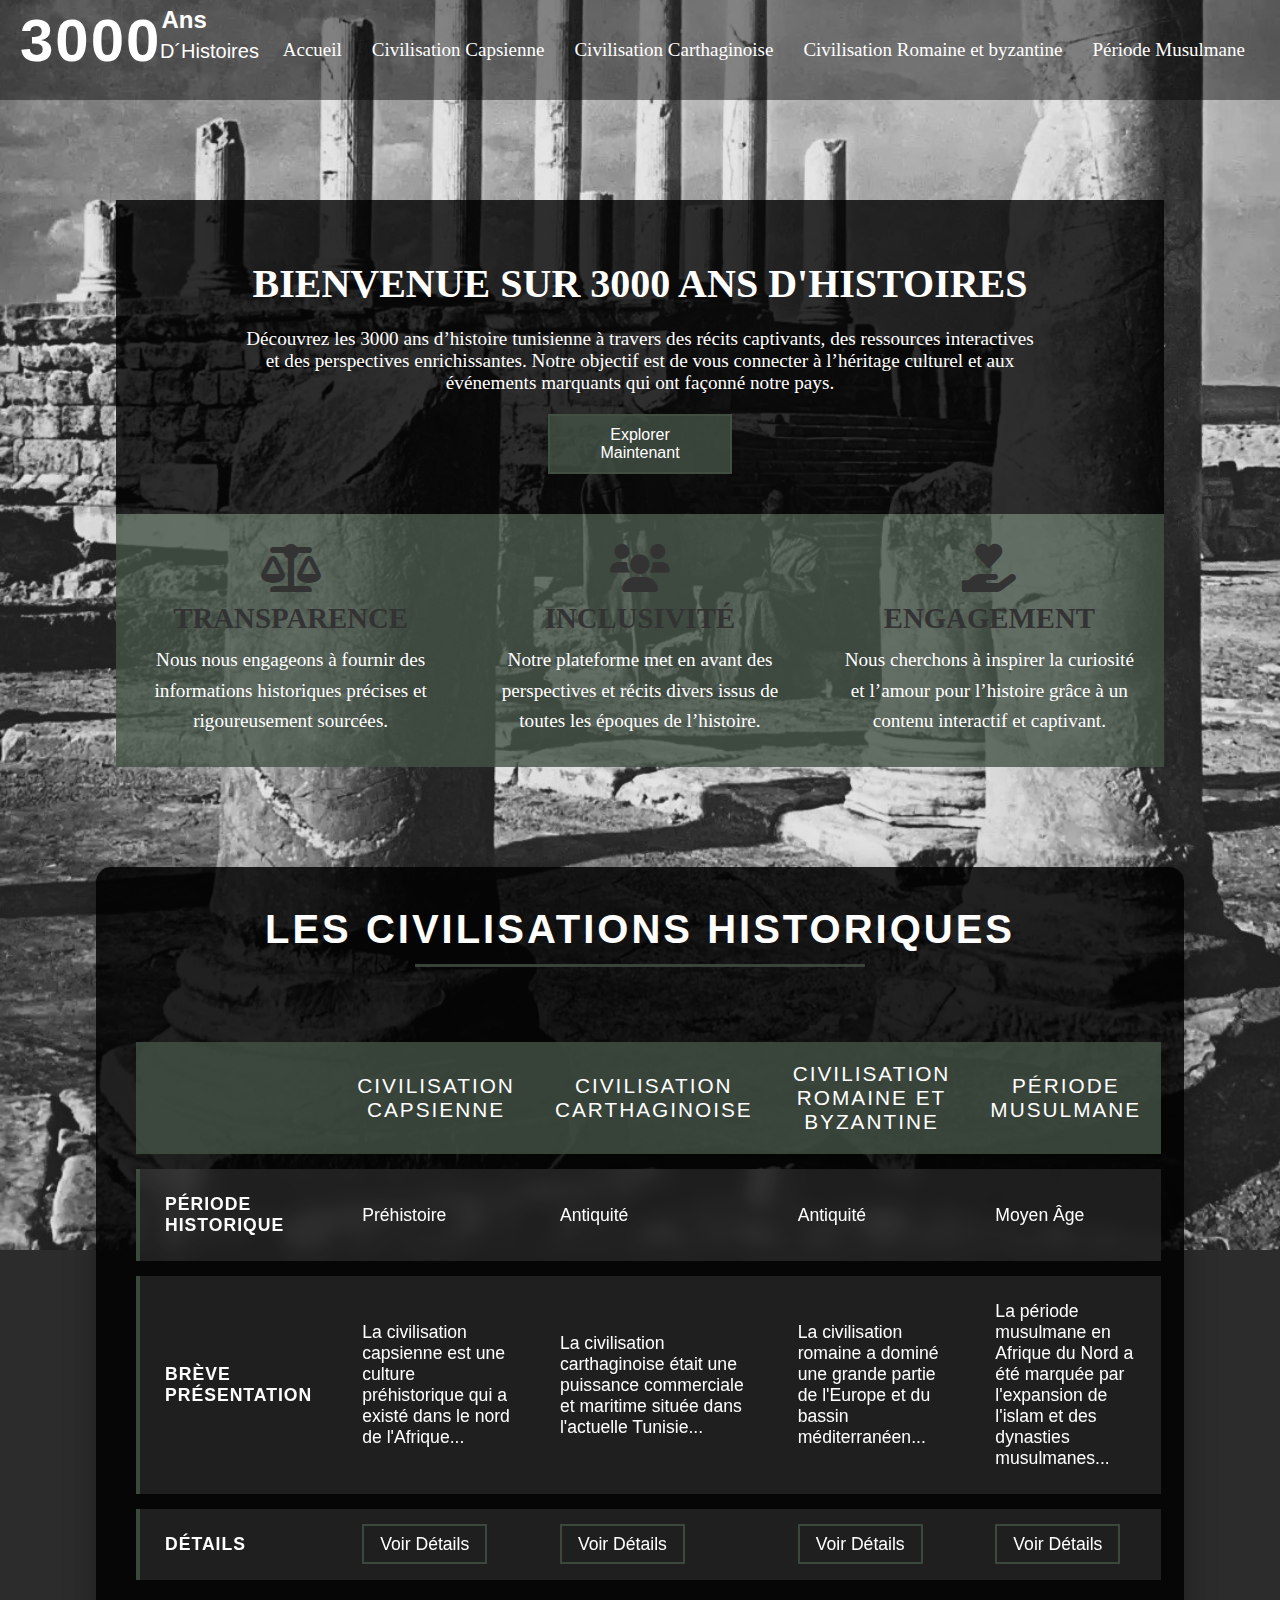
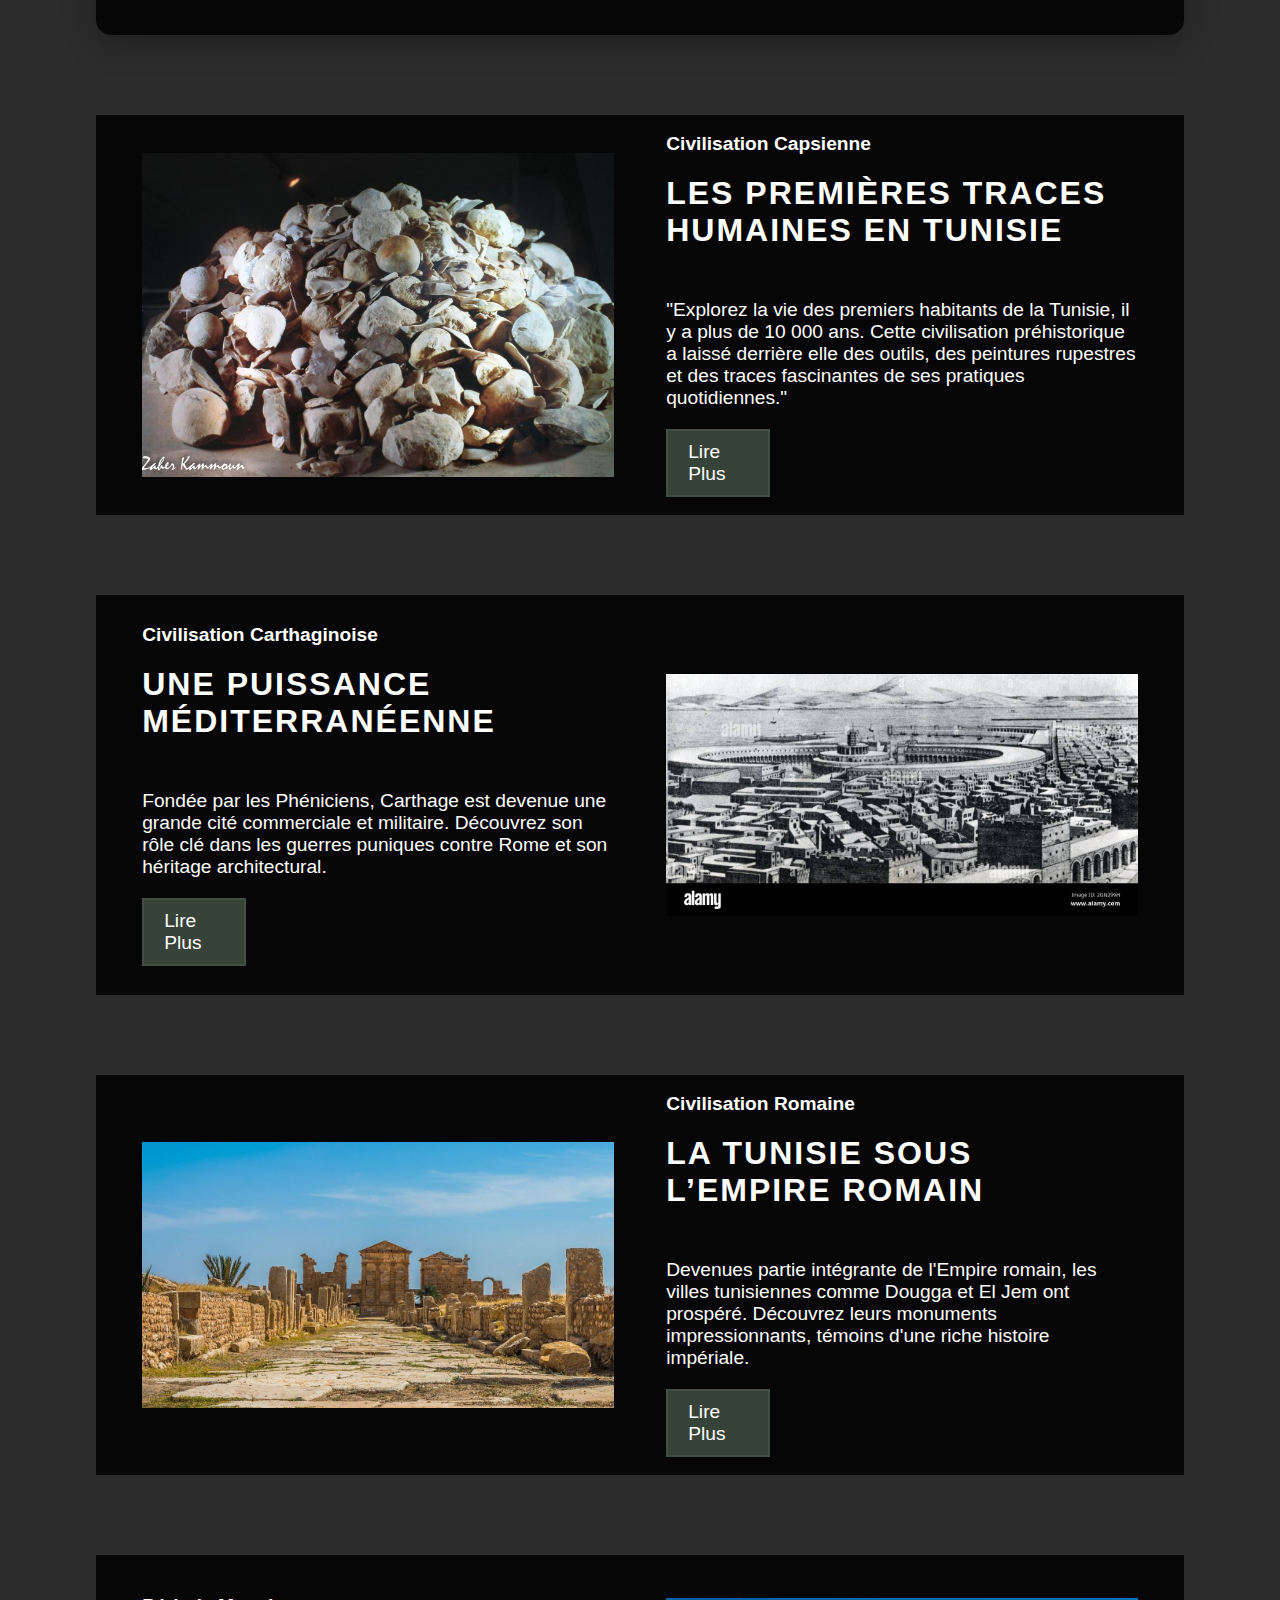
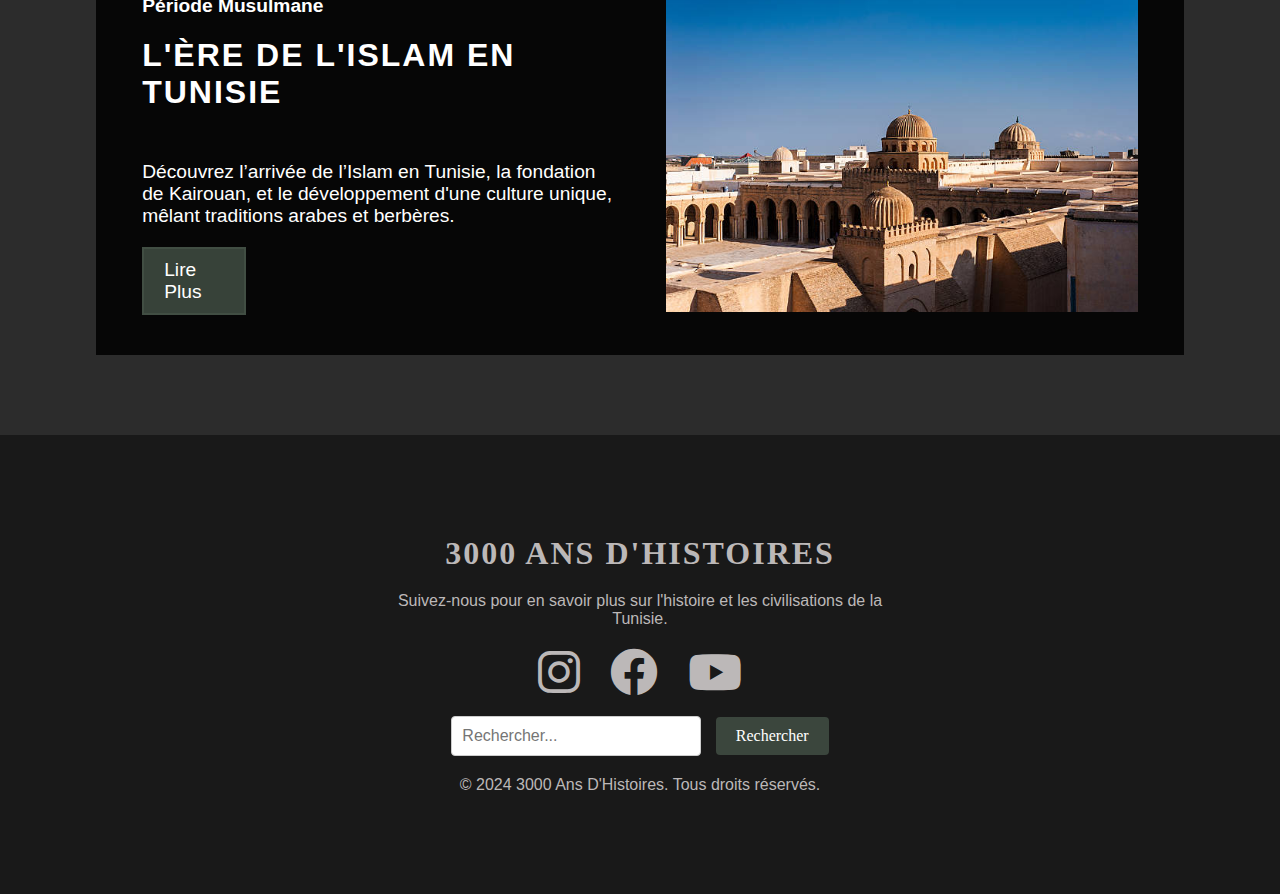
<file: index.html>
<!DOCTYPE html>
<html lang="fr">
<head>
    <meta charset="UTF-8">
    <meta name="viewport" content="width=device-width, initial-scale=1.0">
    <title>3000 Ans D'Histoires</title>
    <link rel="stylesheet" href="https://cdnjs.cloudflare.com/ajax/libs/font-awesome/6.0.0-beta3/css/all.min.css">
    <link rel="stylesheet" href="style.css">
</head>
<body>
    <header>
        <div class="content">
            <h2 class="titre-partie1">3000</h2>
            <h3 class="ans">Ans</h3>
            <h3 class="histoire">D´Histoires</h3>
          </div>
          <nav>
            <ul>
              <li><a href="index.html">Accueil</a></li>
              <li><a href="capsienne.html">Civilisation Capsienne</a></li>
              <li><a href="carthage.html">Civilisation Carthaginoise</a></li>
              <li><a href="romaine.html">Civilisation Romaine et byzantine</a></li>
              <li><a href="musulmane.html">Période Musulmane</a></li>
            </ul>
          </nav>
    </header>

    <section class="welcome-section">
      <div class="welcome-overlay">
          <div class="welcome-content">
              <h1>Bienvenue sur 3000 Ans D'Histoires</h1>
              <p>Découvrez les 3000 ans d’histoire tunisienne à travers des récits captivants, des ressources interactives et des perspectives enrichissantes. Notre objectif est de vous connecter à l’héritage culturel et aux événements marquants qui ont façonné notre pays.</p>
              <a href="#civilisation" class="button">Explorer Maintenant</a>
          </div>
      </div>
      <div class="info-section">
          <div class="info-box">
              <i class="fas fa-balance-scale"></i>
              <h3>Transparence</h3>
              <p>Nous nous engageons à fournir des informations historiques précises et rigoureusement sourcées.</p>
          </div>
          <div class="info-box">
              <i class="fas fa-users"></i>
              <h3>Inclusivité</h3>
              <p>Notre plateforme met en avant des perspectives et récits divers issus de toutes les époques de l’histoire.</p>
          </div>
          <div class="info-box">
              <i class="fas fa-hand-holding-heart"></i>
              <h3>Engagement</h3>
              <p>Nous cherchons à inspirer la curiosité et l’amour pour l’histoire grâce à un contenu interactif et captivant.</p>
          </div>
      </div>
  </section>


    <!-- Tableau des civilisations -->
    <section id="civilisation" class="civilisations">
        <h2>Les Civilisations Historiques</h2>
        <table>
          <thead>
            <tr>
              <th></th>
              <th>Civilisation Capsienne</th>
              <th>Civilisation Carthaginoise</th>
              <th>Civilisation Romaine et byzantine</th>
              <th>Période Musulmane</th>
            </tr>
          </thead>
          <tbody>
            <tr>
              <td>Période Historique</td>
              <td>Préhistoire</td>
              <td>Antiquité</td>
              <td>Antiquité</td>
              <td>Moyen Âge</td>
            </tr>
            <tr>
              <td>Brève Présentation</td>
              <td>La civilisation capsienne est une culture préhistorique qui a existé dans le nord de l'Afrique...</td>
              <td>La civilisation carthaginoise était une puissance commerciale et maritime située dans l'actuelle Tunisie...</td>
              <td>La civilisation romaine a dominé une grande partie de l'Europe et du bassin méditerranéen...</td>
              <td>La période musulmane en Afrique du Nord a été marquée par l'expansion de l'islam et des dynasties musulmanes...</td>
            </tr>
            <tr>
              <td>Détails</td>
              <td><a href="capsienne.html">Voir Détails</a></td>
              <td><a href="carthage.html">Voir Détails</a></td>
              <td><a href="romaine.html">Voir Détails</a></td>
              <td><a href="musulmane.html">Voir Détails</a></td>
            </tr>
          </tbody>
        </table>
      </section>

    <section>
        <div class="container">
            <img src="img1.jpg">
            <div class="container-info">
                <h4>Civilisation Capsienne</h4>
                <h2>Les premières traces humaines en Tunisie</h2>
                <p>"Explorez la vie des premiers habitants de la Tunisie, il y a plus de 10 000 ans. Cette civilisation préhistorique a laissé derrière elle des outils, des peintures rupestres et des traces fascinantes de ses pratiques quotidiennes."</p>
                <a class="button" href="capsienne.html">Lire Plus</a>
            </div>
        </div>
        <div class="container">
            <div class="container-info">
                <h4>Civilisation Carthaginoise</h4>
                <h2>Une puissance méditerranéenne</h2>
                <p>Fondée par les Phéniciens, Carthage est devenue une grande cité commerciale et militaire. Découvrez son rôle clé dans les guerres puniques contre Rome et son héritage architectural.</p>
                <a class="button" href="carthage.html">Lire Plus</a>
            </div>
            <img src="img2jpg.jpg">
        </div>
        <div class="container">
            <img src="img3.jpg" width= "100%">
            <div class="container-info">
                <h4>Civilisation Romaine</h4>
                <h2>La Tunisie sous l’Empire romain</h2>
                <p>Devenues partie intégrante de l'Empire romain, les villes tunisiennes comme Dougga et El Jem ont prospéré. Découvrez leurs monuments impressionnants, témoins d'une riche histoire impériale.</p>
                <a class="button" href="romaine.html">Lire Plus</a>
            </div>
        </div>
        <div class="container">
            <div class="container-info">
                <h4>Période Musulmane</h4>
                <h2>L'ère de l'Islam en Tunisie</h2>
                <p>Découvrez l’arrivée de l’Islam en Tunisie, la fondation de Kairouan, et le développement d'une culture unique, mêlant traditions arabes et berbères.</p>
                <a class="button" href="musulmane.html">Lire Plus</a>
            </div>
            <img src="photo_islam.jpg" width="100%">
        </div>
    </section>
    
    

    <footer>
        <div class="footer-content">
          <h2 class="footer-titre-partie1">3000 Ans D'Histoires</h2>
          <p class="footer-histoire">Suivez-nous pour en savoir plus sur l'histoire et les civilisations de la Tunisie.</p>
        </div>
      
        <div class="footer-nav">
          <ul>
            <li><i class="fa-brands fa-instagram"></i></li>
            <li><i class="fa-brands fa-facebook"></i></li>
            <li><i class="fa-brands fa-youtube"></i></li>
          </ul>
        </div>
      
        <!-- Search Area -->
        <div class="footer-search">
          <form action="#" method="get">
            <input type="text" placeholder="Rechercher..." class="search-input" />
            <button type="submit" class="search-button">Rechercher</button>
          </form>
        </div>
      
        <div class="footer-copyright">
          <p>&copy; 2024 3000 Ans D'Histoires. Tous droits réservés.</p>
        </div>
      </footer>

</body>
</html>
</file>
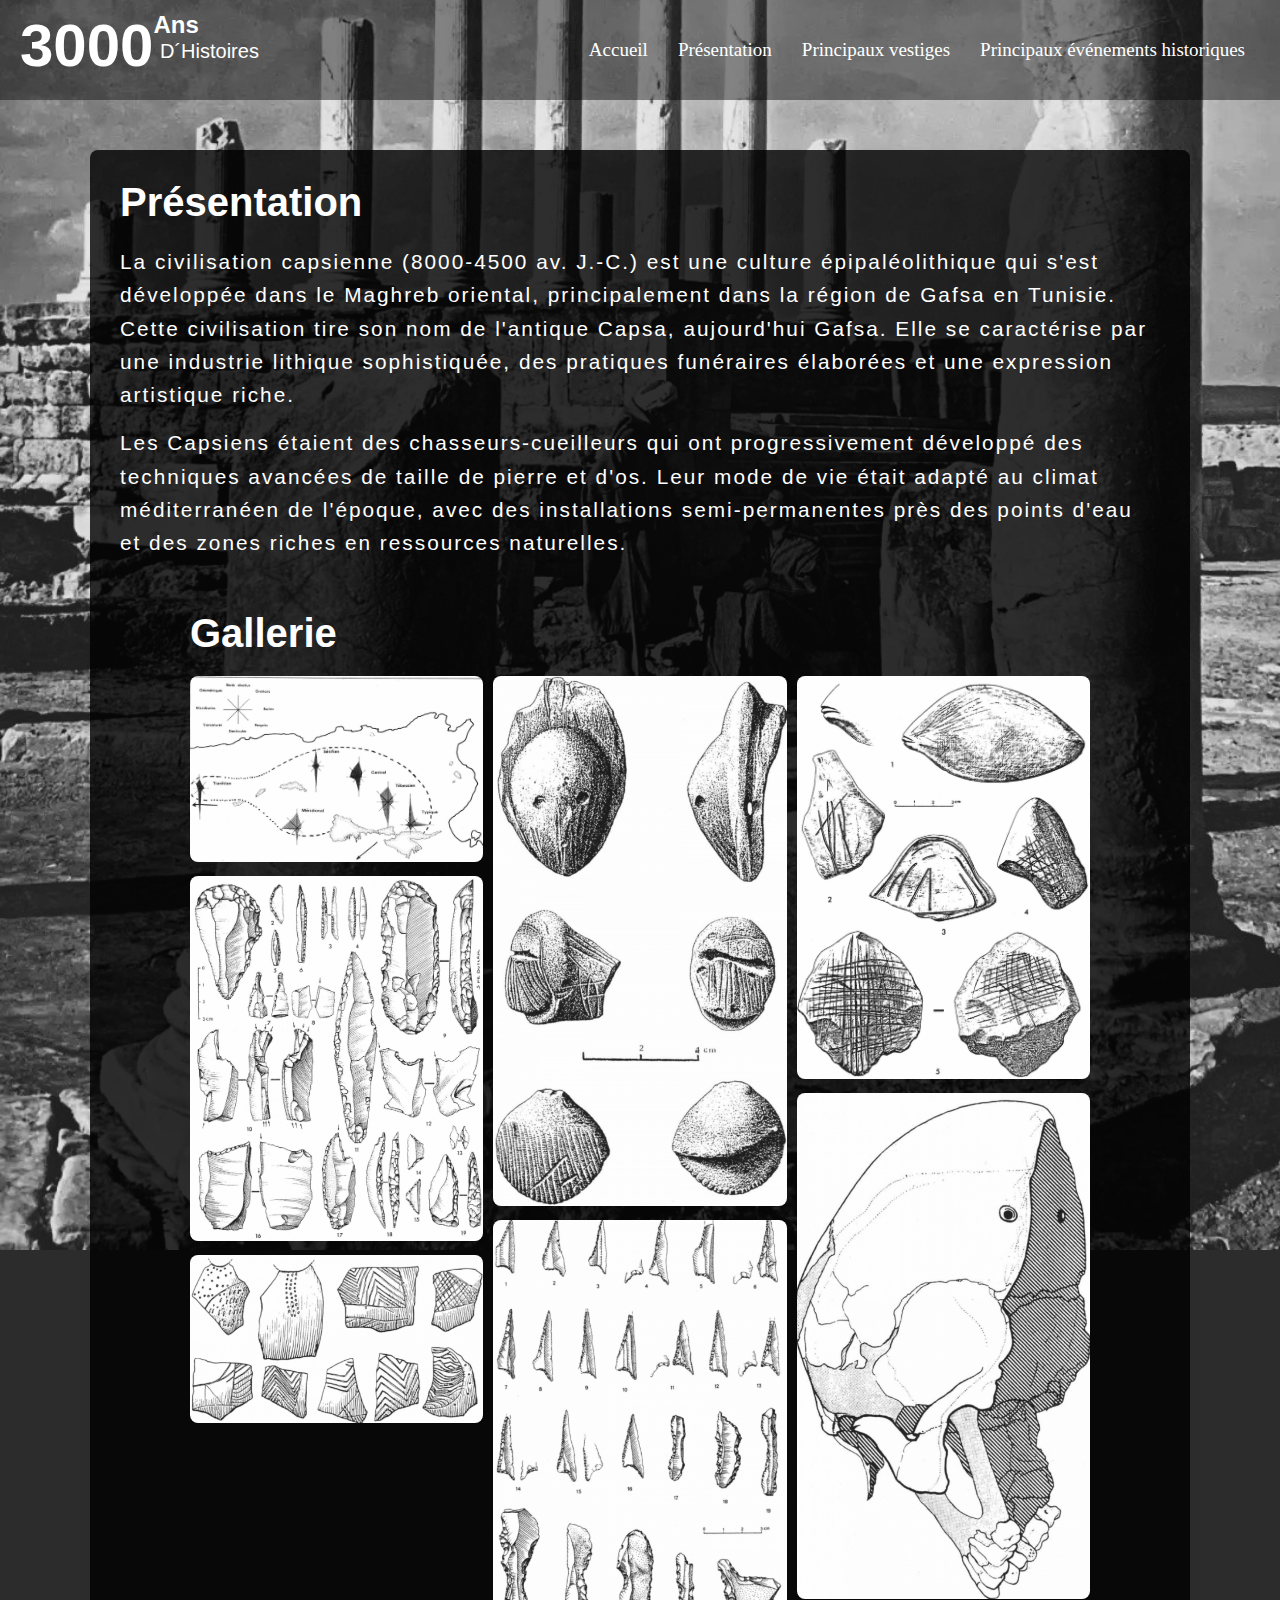
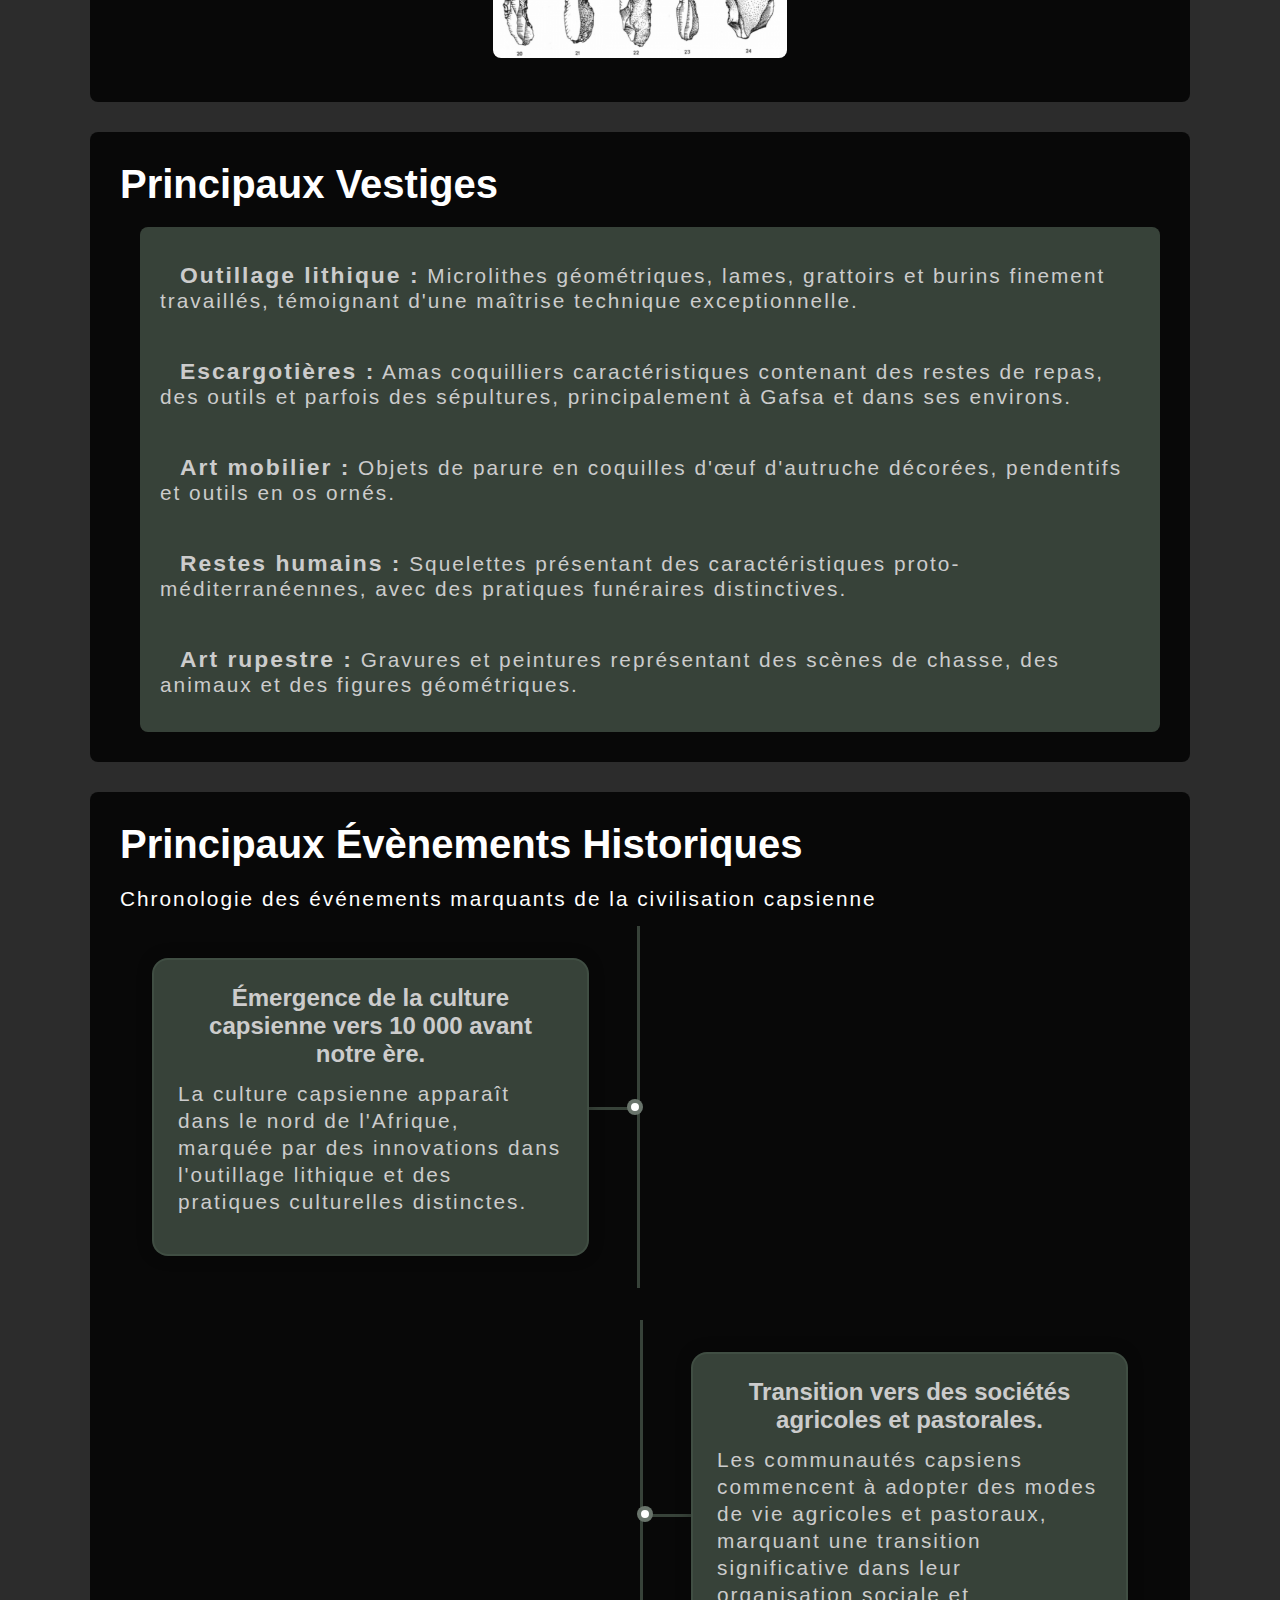
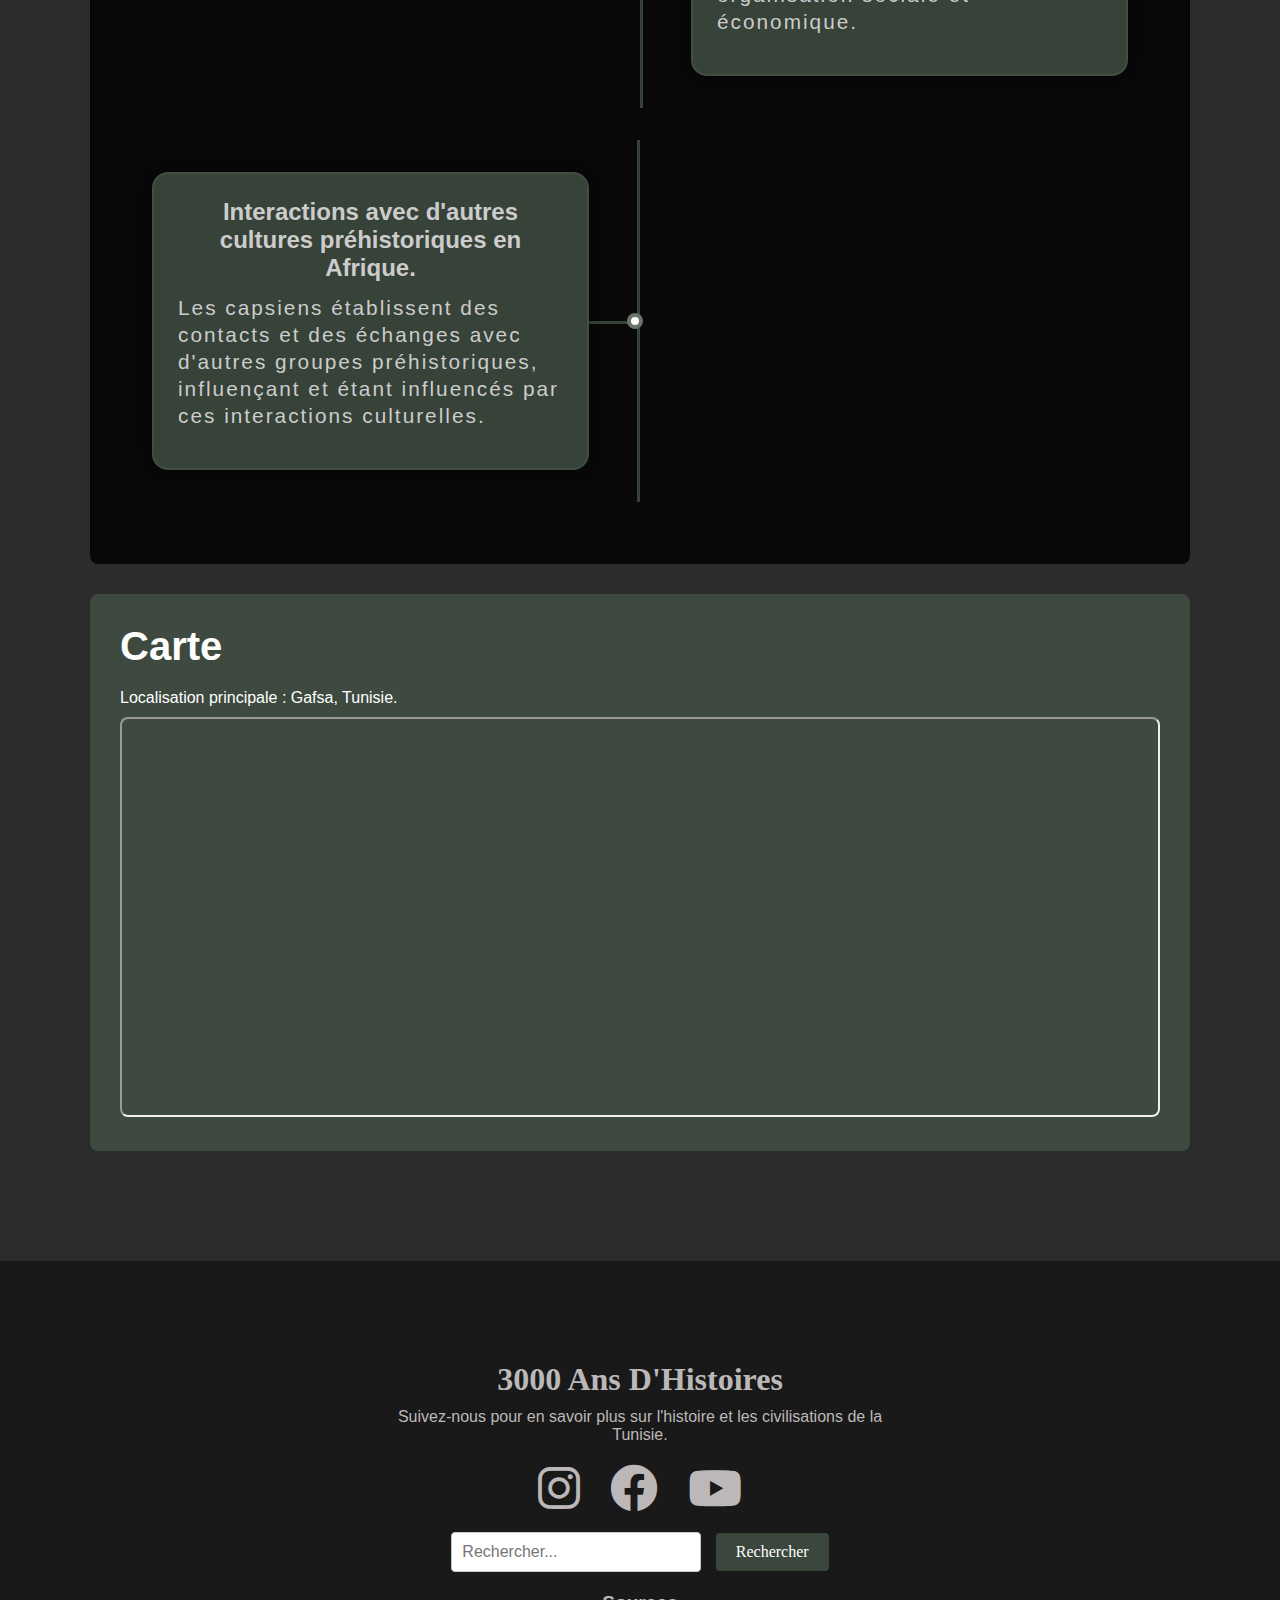
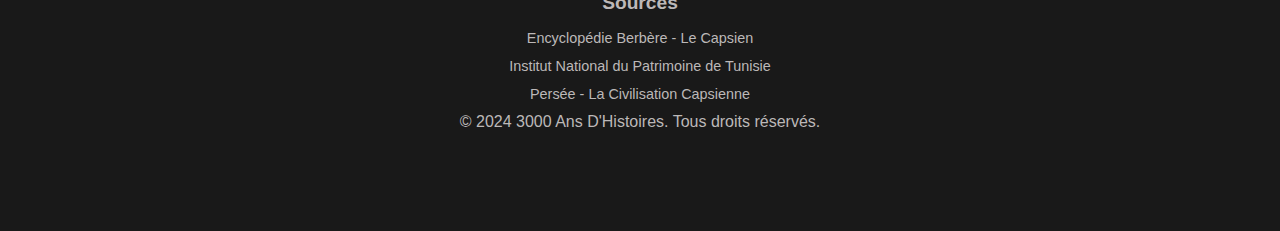
<file: capsienne.html>
<!DOCTYPE html>
<html lang="en">
<head>
    <meta charset="UTF-8">
    <meta name="viewport" content="width=device-width, initial-scale=1.0">
    <title>Civilisation capsienne</title>
    <link rel="stylesheet" href="https://cdnjs.cloudflare.com/ajax/libs/font-awesome/6.0.0-beta3/css/all.min.css">
    <link rel="stylesheet" href="style2.css">
</head>
<body>
    <header>
        <div class="content">
            <h2 class="titre-partie1">3000</h2>
            <h3 class="ans">Ans</h3>
            <h3 class="histoire">D´Histoires</h3>
        </div>
        <nav>
            <ul>
                <li><a href="index.html">Accueil</a></li>
                <li><a href="#presentation">Présentation</a></li>
                <li><a href="#vestiges">Principaux vestiges</a></li>
                <li><a href="#evenements">Principaux événements historiques</a></li>
            </ul>
        </nav>
    </header>

    <main>
        <section id="presentation">
            <h2>Présentation</h2>
            <article>
                <p>
                    La civilisation capsienne (8000-4500 av. J.-C.) est une culture épipaléolithique qui s'est développée dans le Maghreb oriental, principalement dans la région de Gafsa en Tunisie. Cette civilisation tire son nom de l'antique Capsa, aujourd'hui Gafsa. Elle se caractérise par une industrie lithique sophistiquée, des pratiques funéraires élaborées et une expression artistique riche.
                </p>
                <p>
                    Les Capsiens étaient des chasseurs-cueilleurs qui ont progressivement développé des techniques avancées de taille de pierre et d'os. Leur mode de vie était adapté au climat méditerranéen de l'époque, avec des installations semi-permanentes près des points d'eau et des zones riches en ressources naturelles.
                </p>
                <div class="wrapper">
                  <h2 class="title_gallery">Gallerie</h2>
                  <div class="gallery">
                      <div class="gallery-item" data-caption="Outils lithiques capsiens trouvés à Gafsa - Collection de pointes et de lames en silex">
                          <img src="civ_cap\img-1.png" alt="Outils lithiques">
                      </div>
                      <div class="gallery-item" data-caption="Site préhistorique capsien avec des escargotières caractéristiques de cette civilisation">
                          <img src="civ_cap\img-2.png" alt="Site préhistorique">
                      </div>
                      <div class="gallery-item" data-caption="Art rupestre capsien représentant des scènes de chasse et de la vie quotidienne">
                          <img src="civ_cap\img-7-small480.png" alt="Art rupestre">
                      </div>
                      <div class="gallery-item" data-caption="Vestiges d'habitat capsien avec accumulation de coquilles d'escargots">
                          <img src="civ_cap\img-3-small480.png" alt="Vestiges d'habitat">
                      </div>
                      <div class="gallery-item" data-caption="Objets de parure capsiens - Coquilles perforées et ornements">
                          <img src="civ_cap\img-4-small480.png" alt="Objets de parure">
                      </div>
                      <div class="gallery-item" data-caption="Industrie osseuse capsienne - Outils en os travaillé">
                          <img src="civ_cap\img-5.png" alt="Industrie osseuse">
                      </div>
                      <div class="gallery-item" data-caption="Site archéologique capsien montrant la stratigraphie des occupations">
                          <img src="civ_cap\img-6-small480.png" alt="Site archéologique">
                      </div>
                  </div>
              </div>
            </article>
        </section>

        <section id="vestiges">
            <h2>Principaux Vestiges</h2>
            <ul>
                <li><strong>Outillage lithique :</strong> Microlithes géométriques, lames, grattoirs et burins finement travaillés, témoignant d'une maîtrise technique exceptionnelle.</li>
                <li><strong>Escargotières :</strong> Amas coquilliers caractéristiques contenant des restes de repas, des outils et parfois des sépultures, principalement à Gafsa et dans ses environs.</li>
                <li><strong>Art mobilier :</strong> Objets de parure en coquilles d'œuf d'autruche décorées, pendentifs et outils en os ornés.</li>
                <li><strong>Restes humains :</strong> Squelettes présentant des caractéristiques proto-méditerranéennes, avec des pratiques funéraires distinctives.</li>
                <li><strong>Art rupestre :</strong> Gravures et peintures représentant des scènes de chasse, des animaux et des figures géométriques.</li>
            </ul>
        </section>
        <section id="evenements">
            <div class="title">
              <h2>Principaux Évènements Historiques</h2>
              <p>Chronologie des événements marquants de la civilisation capsienne</p>
              <div class="checkpoint">
                <div>
                  <h3>Émergence de la culture capsienne vers 10 000 avant notre ère.</h3>
                  <p>La culture capsienne apparaît dans le nord de l'Afrique, marquée par des innovations dans l'outillage lithique et des pratiques culturelles distinctes.</p>
                </div>
              </div>
              <div class="checkpoint">
                <div>
                  <h3>Transition vers des sociétés agricoles et pastorales.</h3>
                  <p>Les communautés capsiens commencent à adopter des modes de vie agricoles et pastoraux, marquant une transition significative dans leur organisation sociale et économique.</p>
                </div>
              </div>
              <div class="checkpoint">
                <div>
                  <h3>Interactions avec d'autres cultures préhistoriques en Afrique.</h3>
                  <p>Les capsiens établissent des contacts et des échanges avec d'autres groupes préhistoriques, influençant et étant influencés par ces interactions culturelles.</p>
                </div>
              </div>
          </section>
          <aside id="carte">
            <h2>Carte</h2>
            <p>Localisation principale : Gafsa, Tunisie.</p>
            <iframe
                src="https://www.google.com/maps/embed?pb=!1m18!1m12!1m3!1d3312.4448754709424!2d8.781722615209634!3d34.425775580511716!2m3!1f0!2f0!3f0!3m2!1i1024!2i768!4f13.1!3m3!1m2!1s0x1255c30aefecb3f3%3A0xd8b8037b7d19554d!2sGafsa!5e0!3m2!1sfr!2stn!4v1697022558746!5m2!1sfr!2stn"
                allowfullscreen="" loading="lazy" referrerpolicy="no-referrer-when-downgrade">
            </iframe>
        </aside>
    </main>

    <footer>
        <div class="footer-content">
            <h2 class="footer-titre-partie1">3000 Ans D'Histoires</h2>
            <p class="footer-histoire">Suivez-nous pour en savoir plus sur l'histoire et les civilisations de la Tunisie.</p>
        </div>

        <div class="footer-nav">
            <ul>
                <li><i class="fa-brands fa-instagram"></i></li>
                <li><i class="fa-brands fa-facebook"></i></li>
                <li><i class="fa-brands fa-youtube"></i></li>
            </ul>
        </div>

        <div class="footer-search">
            <form action="#" method="get">
                <input type="text" placeholder="Rechercher..." class="search-input" />
                <button type="submit" class="search-button">Rechercher</button>
            </form>
        </div>

        <div class="footer-sources">
            <h3>Sources</h3>
            <ul>
                <li><a href="https://journals.openedition.org/encyclopedieberbere/1314">Encyclopédie Berbère - Le Capsien</a></li>
                <li><a href="http://www.inp.rnrt.tn/">Institut National du Patrimoine de Tunisie</a></li>
                <li><a href="https://www.persee.fr/doc/paleo_0153-9345_1979_num_5_1_4228">Persée - La Civilisation Capsienne</a></li>
            </ul>
        </div>

        <div class="footer-copyright">
            <p>&copy; 2024 3000 Ans D'Histoires. Tous droits réservés.</p>
        </div>
    </footer>
</body>
</html>
</file>
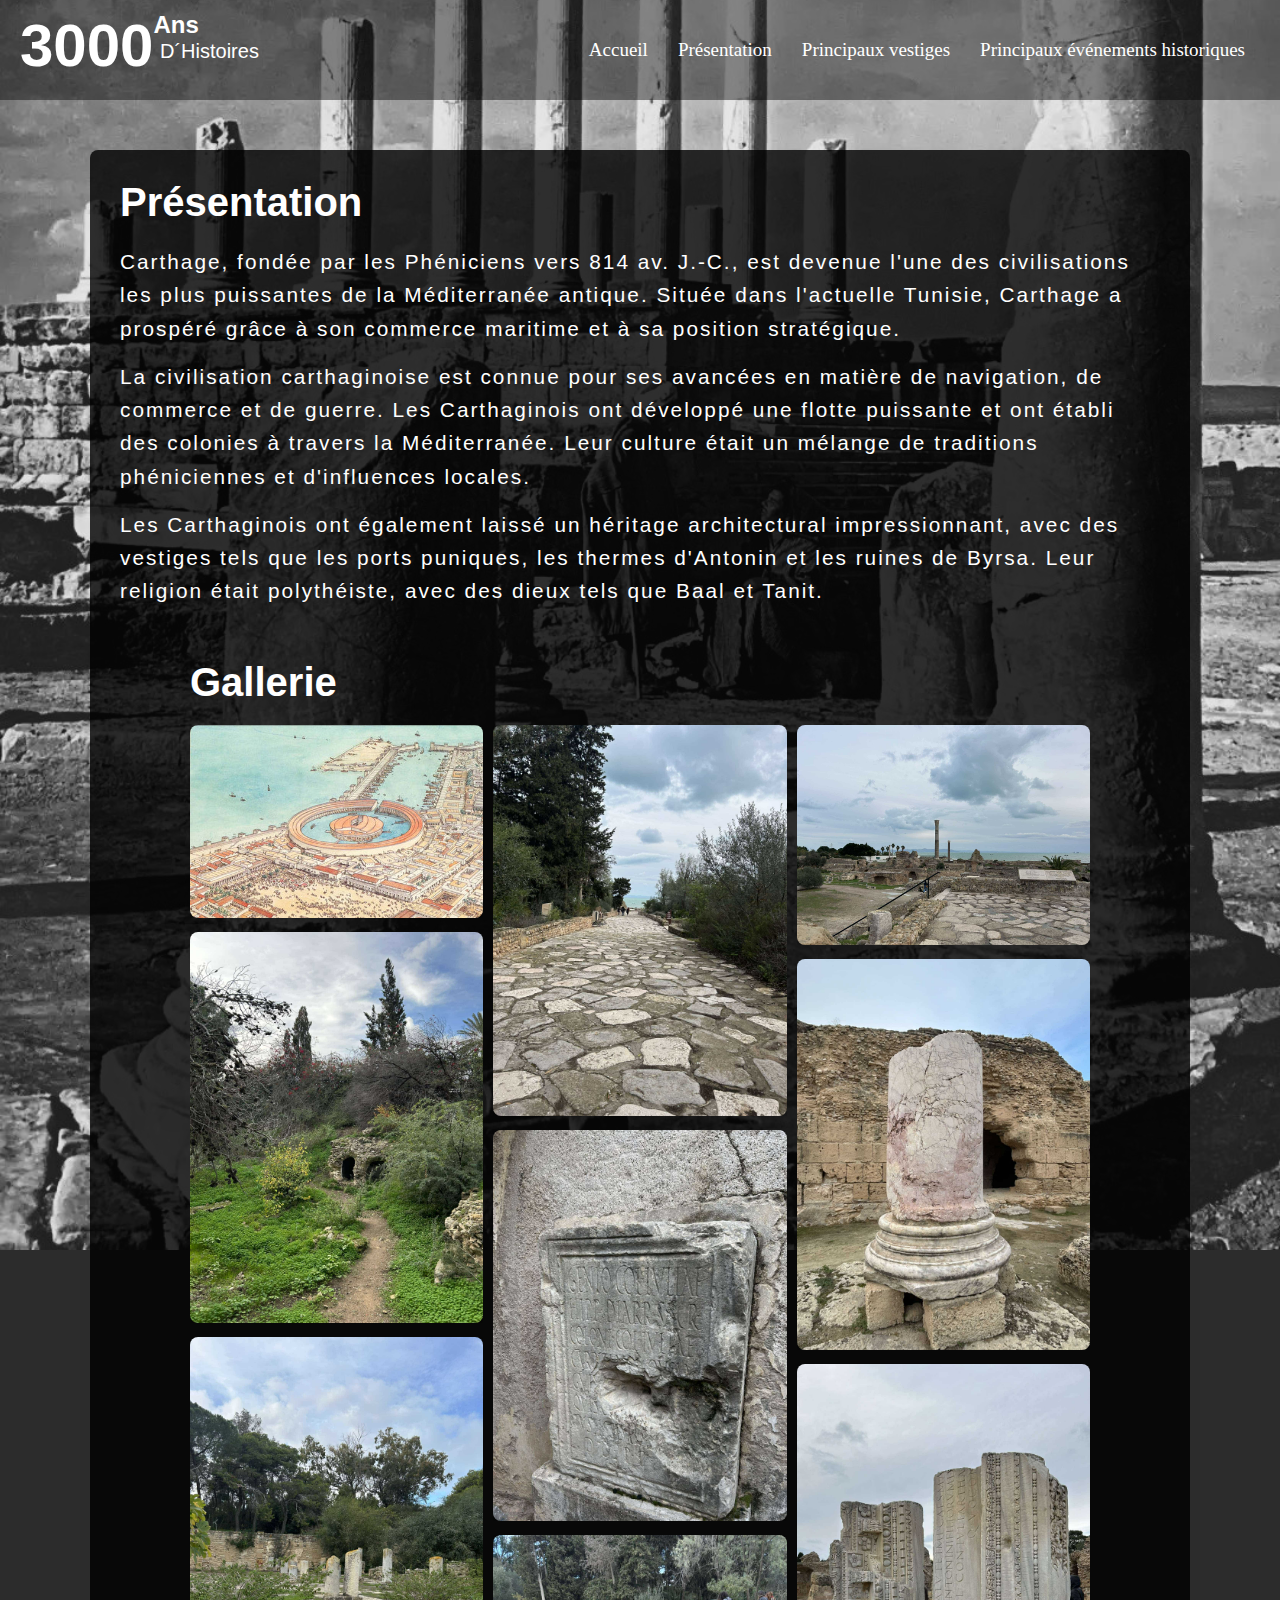
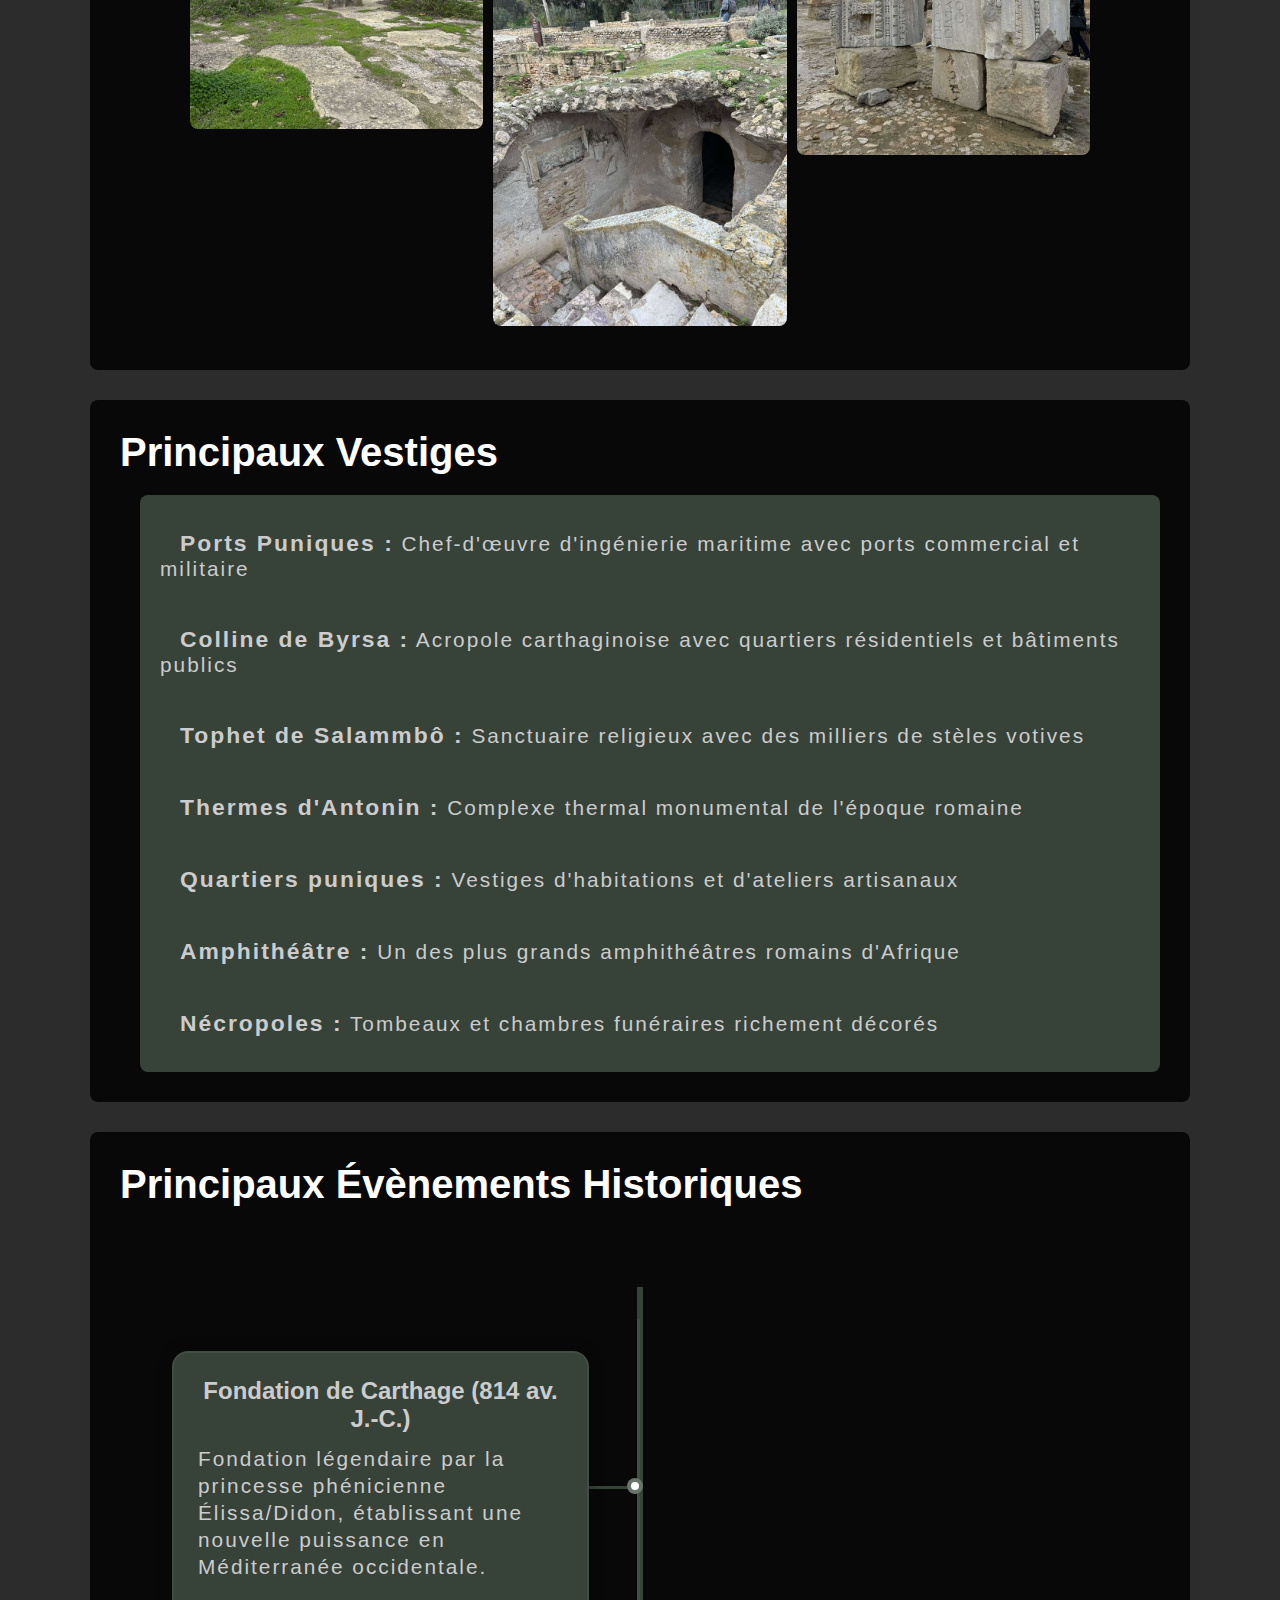
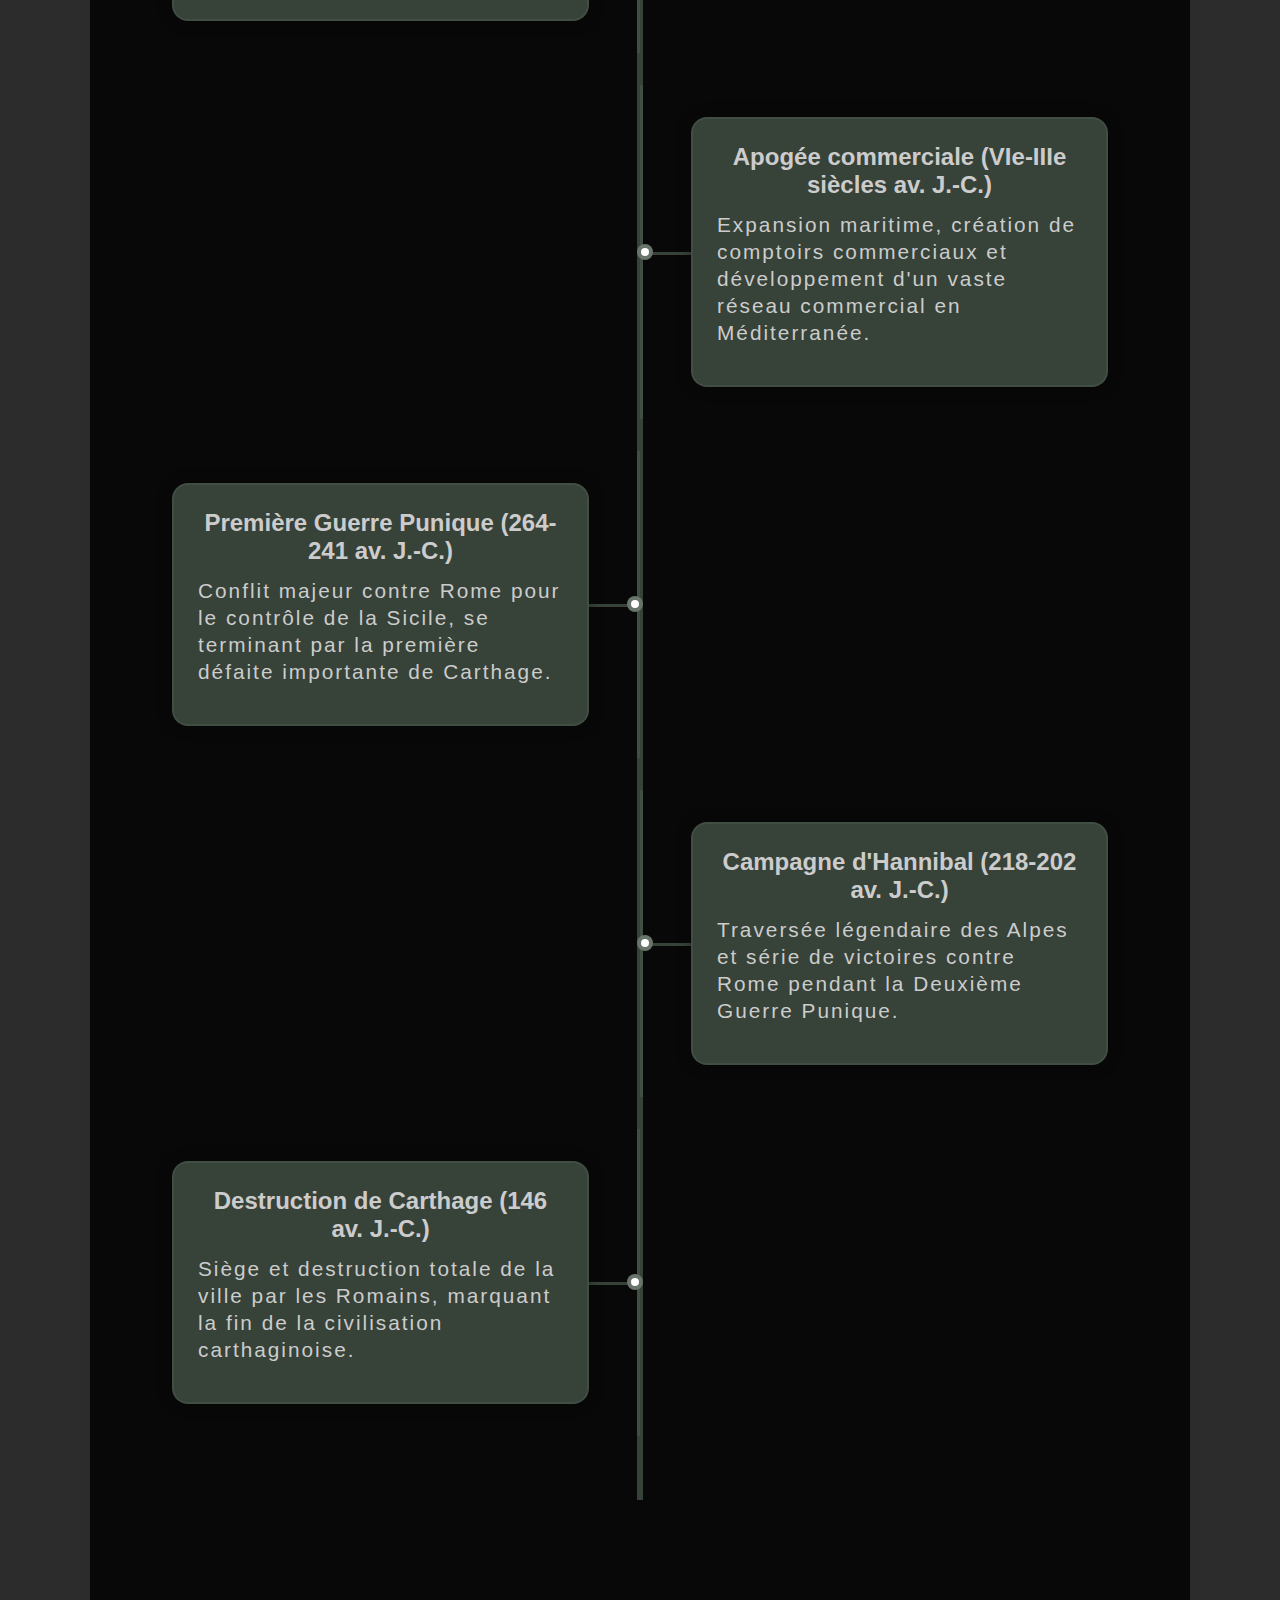
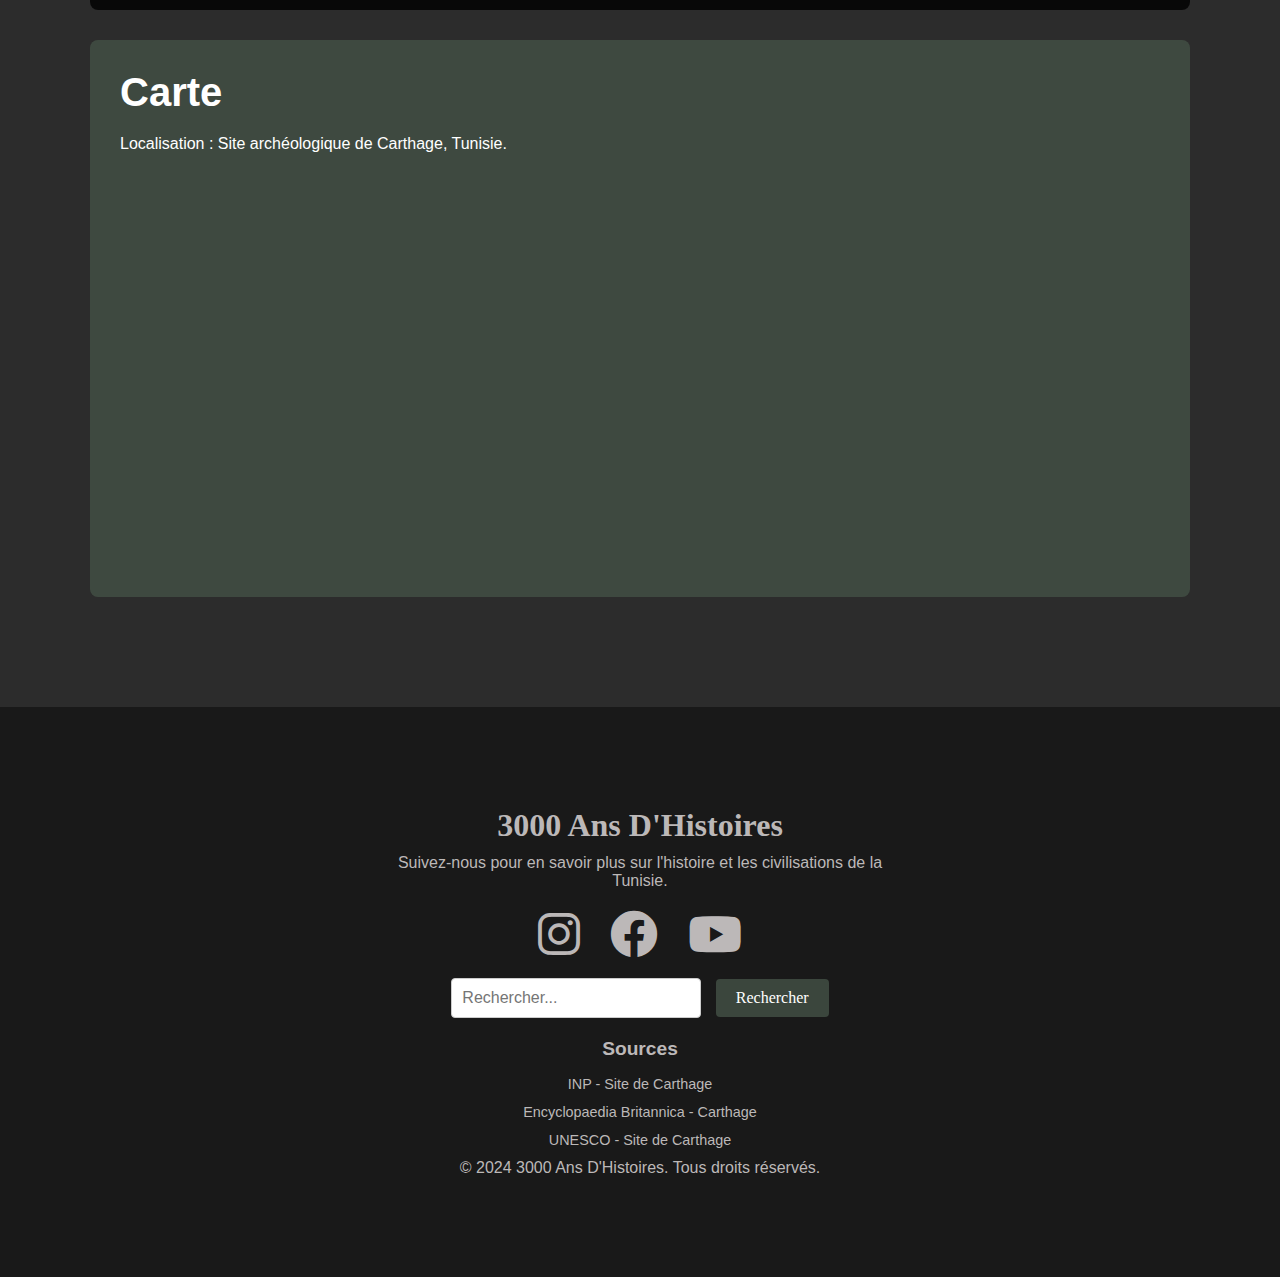
<file: carthage.html>
<!DOCTYPE html>
<html lang="en">
<head>
    <meta charset="UTF-8">
    <meta name="viewport" content="width=device-width, initial-scale=1.0">
    <title>Civilisation Carthaginoise</title>
    <link rel="stylesheet" href="https://cdnjs.cloudflare.com/ajax/libs/font-awesome/6.0.0-beta3/css/all.min.css">
    <link rel="stylesheet" href="style2.css">
</head>
<body>
  <header>
    <div class="content">
        <h2 class="titre-partie1">3000</h2>
        <h3 class="ans">Ans</h3>
        <h3 class="histoire">D´Histoires</h3>
    </div>
    <nav>
        <ul>
            <li><a href="index.html">Accueil</a></li>
            <li><a href="#presentation">Présentation</a></li>
            <li><a href="#vestiges">Principaux vestiges</a></li>
            <li><a href="#evenements">Principaux événements historiques</a></li>
        </ul>
    </nav>
  </header>

    <main>
        <section id="presentation">
            <h2>Présentation</h2>
            <article>
                <p>
                    Carthage, fondée par les Phéniciens vers 814 av. J.-C., est devenue l'une des civilisations les plus puissantes de la Méditerranée antique. Située dans l'actuelle Tunisie, Carthage a prospéré grâce à son commerce maritime et à sa position stratégique.
                </p>
                <p>
                    La civilisation carthaginoise est connue pour ses avancées en matière de navigation, de commerce et de guerre. Les Carthaginois ont développé une flotte puissante et ont établi des colonies à travers la Méditerranée. Leur culture était un mélange de traditions phéniciennes et d'influences locales.
                </p>
                <p>
                    Les Carthaginois ont également laissé un héritage architectural impressionnant, avec des vestiges tels que les ports puniques, les thermes d'Antonin et les ruines de Byrsa. Leur religion était polythéiste, avec des dieux tels que Baal et Tanit.
                </p>
                <div class="wrapper">
                  <h2 class="title_gallery">Gallerie</h2>
                  <div class="gallery">
                      <div class="gallery-item" data-caption="Port Punique de Carthage - Vestige majeur du génie maritime carthaginois">
                          <img src="civ_car\img1.jpg" alt="Port Punique">
                      </div>
                      <div class="gallery-item" data-caption="Voûte antique sur le site de Carthage">
                          <img src="civ_car\img2.jpg" alt="Voûte antique">
                      </div>
                      <div class="gallery-item" data-caption="Tophet de Salammbô - Site sacré dédié aux divinités Tanit et Baal Hammon">
                          <img src="civ_car\img3.jpg" alt="Tophet">
                      </div>
                      <div class="gallery-item" data-caption="Une des rues romaines du parc des thermes d'Antonin.">
                          <img src="civ_car\img4.jpg" alt="rues">
                      </div>
                      <div class="gallery-item" data-caption="Colline de Byrsa - Centre politique et religieux de Carthage">
                          <img src="civ_car\img5.jpg" alt="Byrsa">
                      </div>
                      <div class="gallery-item" data-caption="Tombe à dromos du parc.">
                          <img src="civ_car\img6.jpg" alt="« Tombe à dromos du parc.">
                      </div>
                      <div class="gallery-item" data-caption="Ruines des thermes d'Antonin.">
                          <img src="civ_car\img7.jpg" alt="Ruines des thermes d'Antonin.">
                      </div>
                      <div class="gallery-item" data-caption="Vestiges de piliers et colonnes.">
                          <img src="civ_car\img9.jpg" alt="Vestiges de piliers et colonnes.">
                      </div>
                      <div class="gallery-item" data-caption="Éléments sculptés et fragments d'inscription de l'entablement et de la corniche.">
                          <img src="civ_car\img10.jpg" alt="element sculpte">
                      </div>
                  </div>
              </div>
            </article>
        </section>

        <section id="vestiges">
            <h2>Principaux Vestiges</h2>
            <ul>
                <li><strong>Ports Puniques :</strong> Chef-d'œuvre d'ingénierie maritime avec ports commercial et militaire</li>
                <li><strong>Colline de Byrsa :</strong> Acropole carthaginoise avec quartiers résidentiels et bâtiments publics</li>
                <li><strong>Tophet de Salammbô :</strong> Sanctuaire religieux avec des milliers de stèles votives</li>
                <li><strong>Thermes d'Antonin :</strong> Complexe thermal monumental de l'époque romaine</li>
                <li><strong>Quartiers puniques :</strong> Vestiges d'habitations et d'ateliers artisanaux</li>
                <li><strong>Amphithéâtre :</strong> Un des plus grands amphithéâtres romains d'Afrique</li>
                <li><strong>Nécropoles :</strong> Tombeaux et chambres funéraires richement décorés</li>
            </ul>
        </section>
    
        <section id="evenements">
            <div class="title">
                <h2>Principaux Évènements Historiques</h2>
                <div class="timeline">
                    <div class="checkpoint">
                        <div>
                            <h3>Fondation de Carthage (814 av. J.-C.)</h3>
                            <p>Fondation légendaire par la princesse phénicienne Élissa/Didon, établissant une nouvelle puissance en Méditerranée occidentale.</p>
                        </div>
                    </div>
                    <div class="checkpoint">
                        <div>
                            <h3>Apogée commerciale (VIe-IIIe siècles av. J.-C.)</h3>
                            <p>Expansion maritime, création de comptoirs commerciaux et développement d'un vaste réseau commercial en Méditerranée.</p>
                        </div>
                    </div>
                    <div class="checkpoint">
                        <div>
                            <h3>Première Guerre Punique (264-241 av. J.-C.)</h3>
                            <p>Conflit majeur contre Rome pour le contrôle de la Sicile, se terminant par la première défaite importante de Carthage.</p>
                        </div>
                    </div>
                    <div class="checkpoint">
                        <div>
                            <h3>Campagne d'Hannibal (218-202 av. J.-C.)</h3>
                            <p>Traversée légendaire des Alpes et série de victoires contre Rome pendant la Deuxième Guerre Punique.</p>
                        </div>
                    </div>
                    <div class="checkpoint">
                        <div>
                            <h3>Destruction de Carthage (146 av. J.-C.)</h3>
                            <p>Siège et destruction totale de la ville par les Romains, marquant la fin de la civilisation carthaginoise.</p>
                        </div>
                    </div>
                </div>
            </div>
        </section>
    
        <aside id="carte">
          <h2>Carte</h2>
          <p>Localisation : Site archéologique de Carthage, Tunisie.</p>
          <iframe
            src="https://www.google.com/maps/embed?pb=!1m18!1m12!1m3!1d12775.664457772392!2d10.31945915!3d36.85891865!2m3!1f0!2f0!3f0!3m2!1i1024!2i768!4f13.1!3m3!1m2!1s0x12fd347ec1b41e0f%3A0x9a9c82c4fdce5d14!2sSite%20arch%C3%A9ologique%20de%20Carthage!5e0!3m2!1sfr!2stn!4v1697022558746!5m2!1sfr!2stn"
            width="100%" height="400" style="border:0;" allowfullscreen="" loading="lazy" referrerpolicy="no-referrer-when-downgrade">
          </iframe>
        </aside>
    </main>
    <footer>
        <div class="footer-content">
            <h2 class="footer-titre-partie1">3000 Ans D'Histoires</h2>
            <p class="footer-histoire">Suivez-nous pour en savoir plus sur l'histoire et les civilisations de la Tunisie.</p>
        </div>

        <div class="footer-nav">
            <ul>
                <li><i class="fa-brands fa-instagram"></i></li>
                <li><i class="fa-brands fa-facebook"></i></li>
                <li><i class="fa-brands fa-youtube"></i></li>
            </ul>
        </div>

        <div class="footer-search">
            <form action="#" method="get">
                <input type="text" placeholder="Rechercher..." class="search-input" />
                <button type="submit" class="search-button">Rechercher</button>
            </form>
        </div>

        <div class="footer-sources">
            <h3>Sources</h3>
            <ul>
                <li><a href="http://www.inp.rnrt.tn/index.php?option=com_content&view=article&id=73">INP - Site de Carthage</a></li>
                <li><a href="https://www.britannica.com/place/Carthage-ancient-city-Tunisia">Encyclopaedia Britannica - Carthage</a></li>
                <li><a href="https://whc.unesco.org/fr/list/37">UNESCO - Site de Carthage</a></li>
            </ul>
        </div>

        <div class="footer-copyright">
            <p>&copy; 2024 3000 Ans D'Histoires. Tous droits réservés.</p>
        </div>
    </footer>
</body>
</html>
</file>
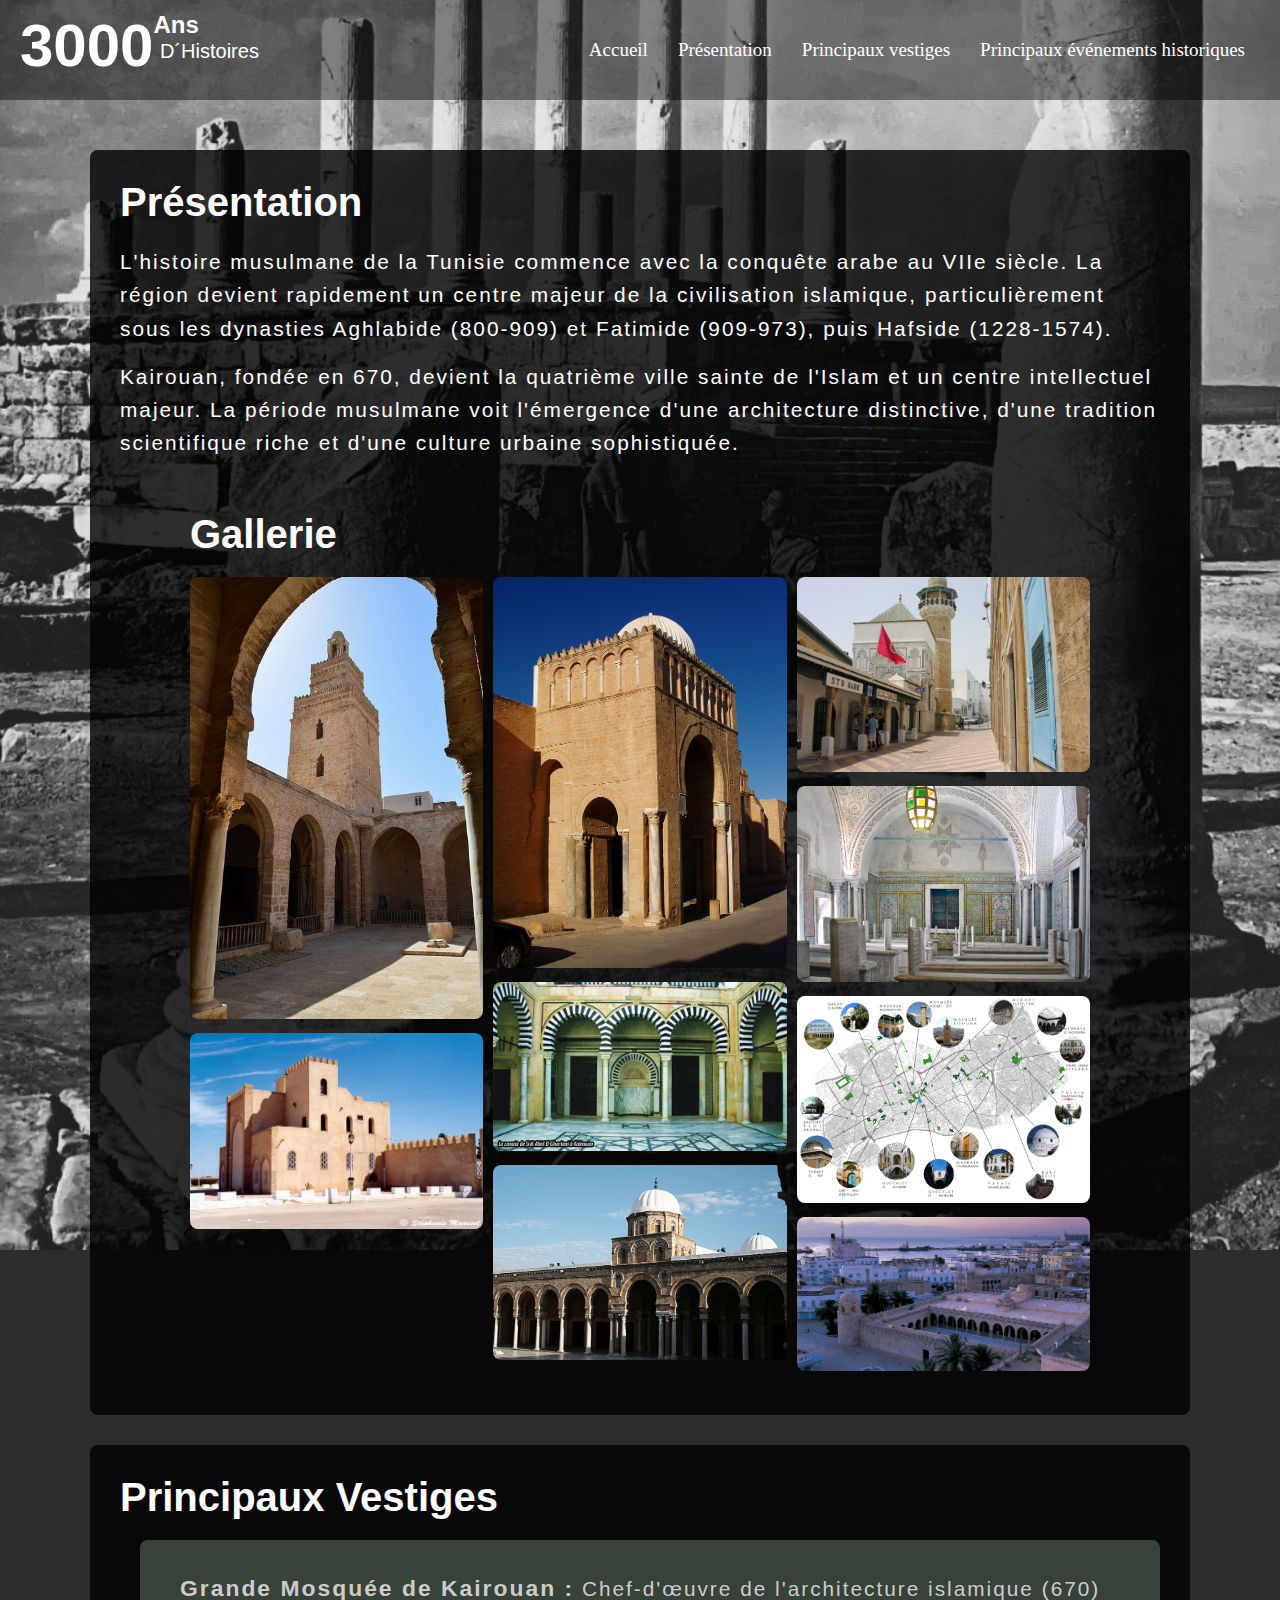
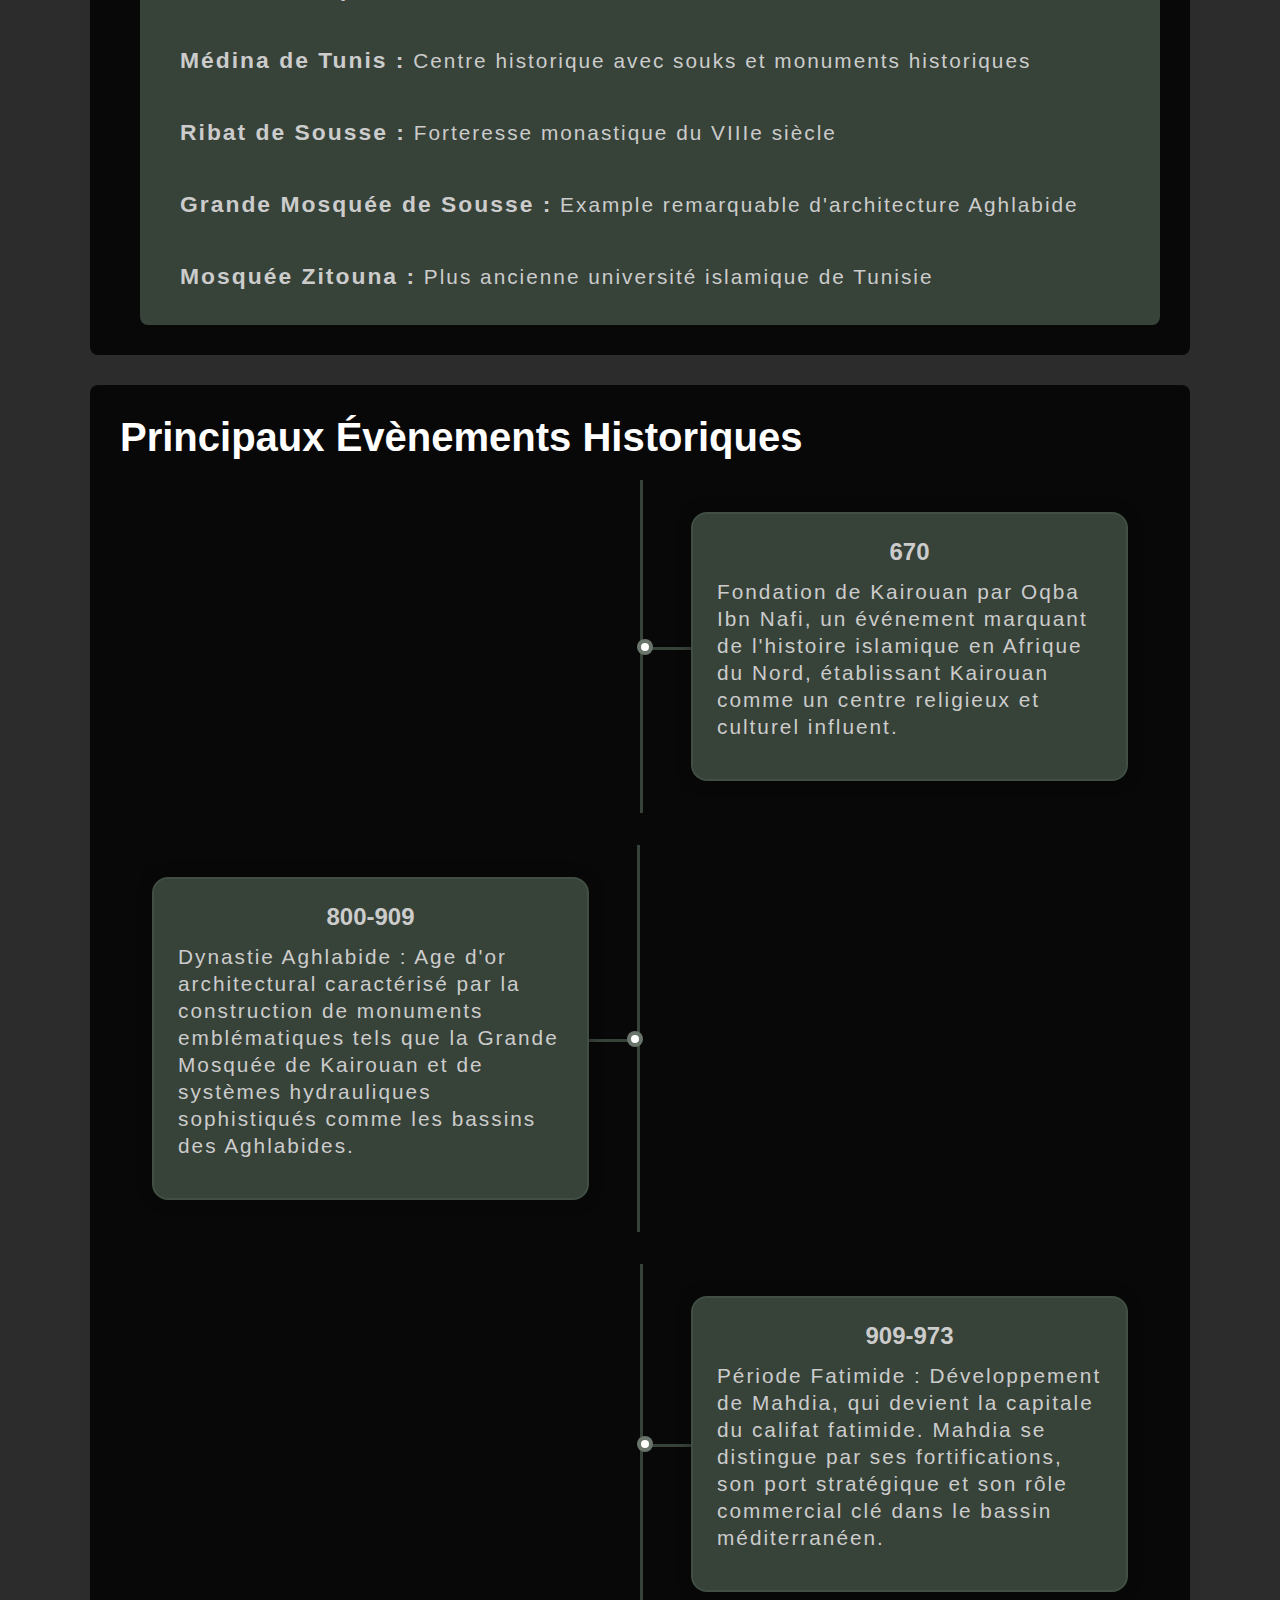
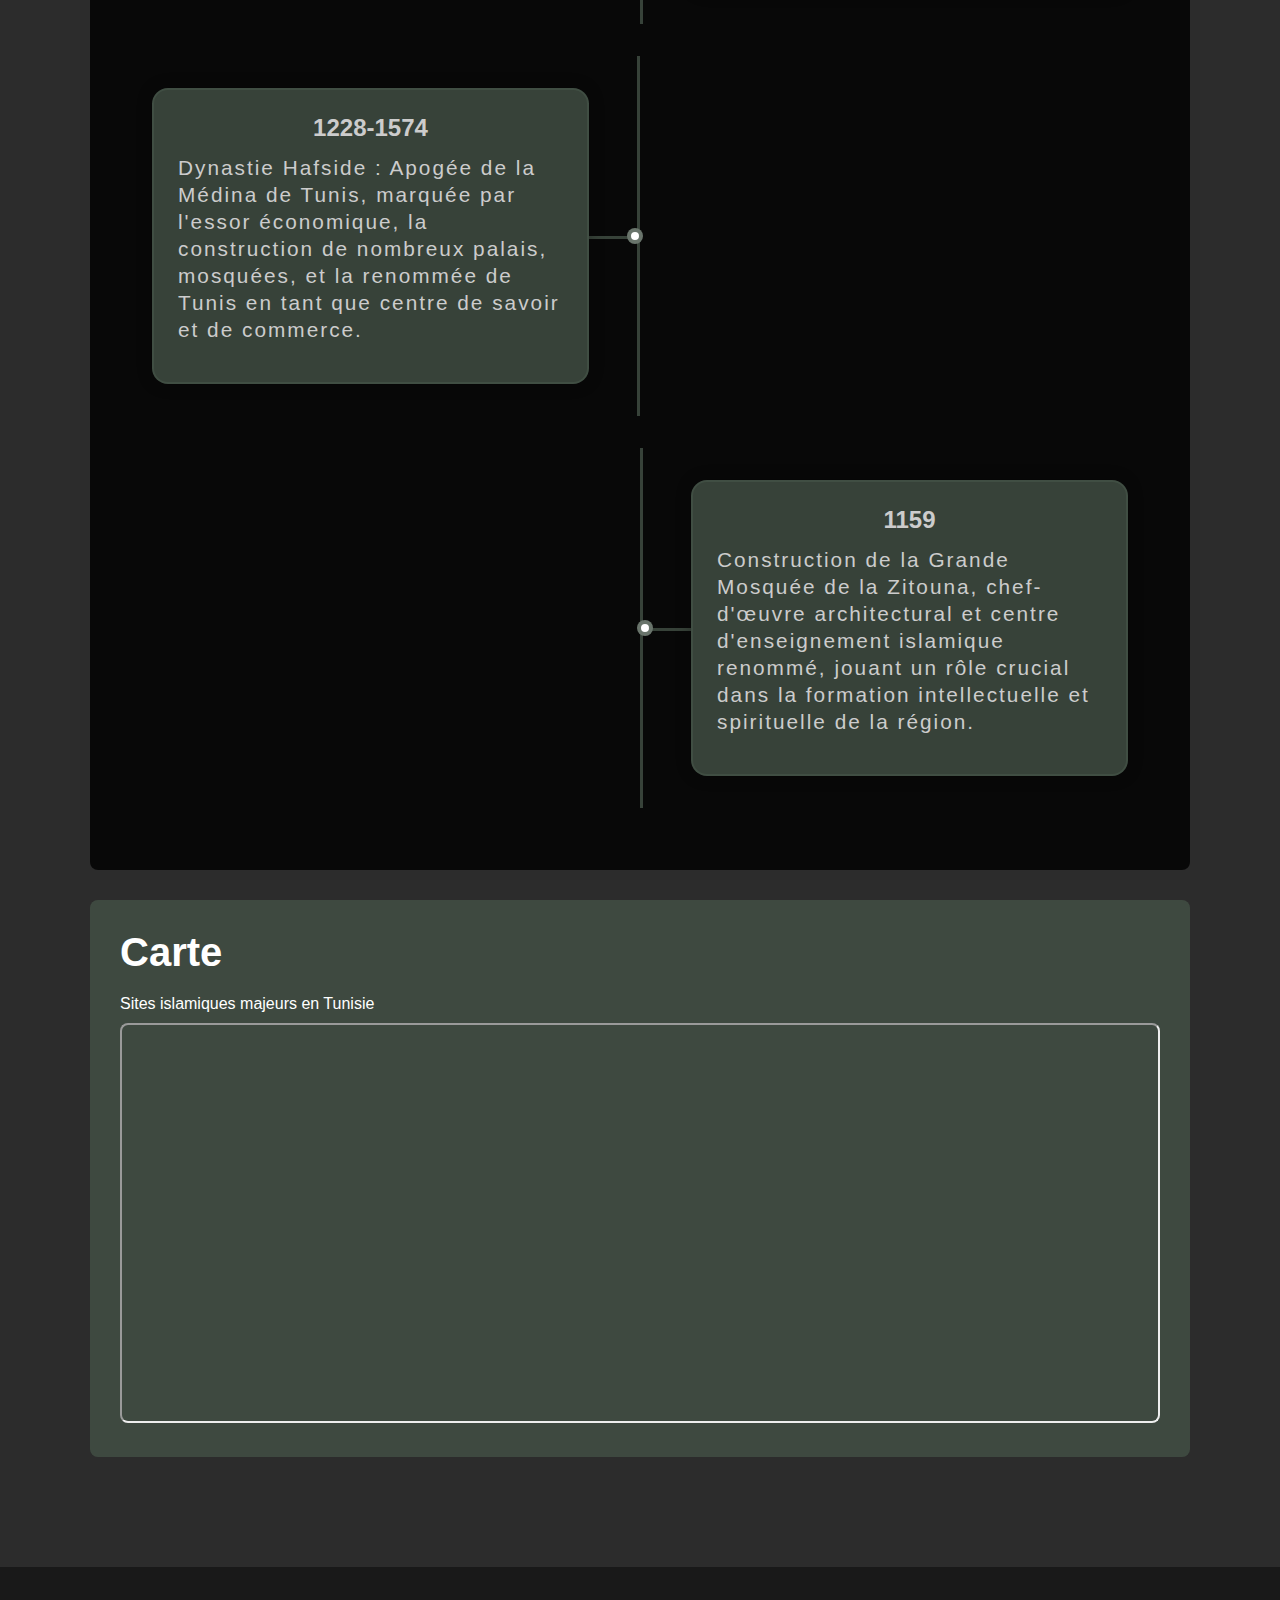
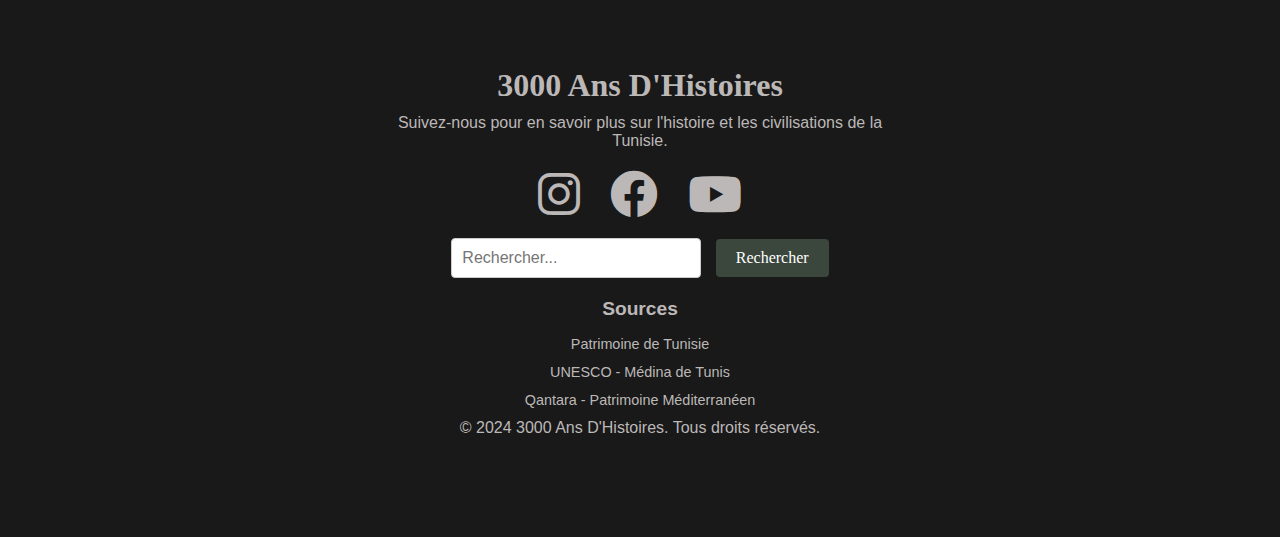
<file: musulmane.html>
<!DOCTYPE html>
<html lang="en">
<head>
    <meta charset="UTF-8">
    <meta name="viewport" content="width=device-width, initial-scale=1.0">
    <title>Civilisation Musulmane en Tunisie</title>
    <link rel="stylesheet" href="style2.css">
    <link rel="stylesheet" href="https://cdnjs.cloudflare.com/ajax/libs/font-awesome/6.0.0-beta3/css/all.min.css">
</head>
<body>
    <header>
        <div class="content">
            <h2 class="titre-partie1">3000</h2>
            <h3 class="ans">Ans</h3>
            <h3 class="histoire">D´Histoires</h3>
        </div>
        <nav>
            <ul>
                <li><a href="index.html">Accueil</a></li>
                <li><a href="#presentation">Présentation</a></li>
                <li><a href="#vestiges">Principaux vestiges</a></li>
                <li><a href="#evenements">Principaux événements historiques</a></li>
            </ul>
        </nav>
    </header>

    <main>
        <section id="presentation">
            <h2>Présentation</h2>
            <article>
                <p>
                    L'histoire musulmane de la Tunisie commence avec la conquête arabe au VIIe siècle. La région devient rapidement un centre majeur de la civilisation islamique, particulièrement sous les dynasties Aghlabide (800-909) et Fatimide (909-973), puis Hafside (1228-1574).
                </p>
                <p>
                    Kairouan, fondée en 670, devient la quatrième ville sainte de l'Islam et un centre intellectuel majeur. La période musulmane voit l'émergence d'une architecture distinctive, d'une tradition scientifique riche et d'une culture urbaine sophistiquée.
                </p>
                <div class="wrapper">
                    <h2 class="title_gallery">Gallerie</h2>
                    <div class="gallery">
                        <div class="gallery-item" data-caption="Grande Mosquée de Sfax - Architecture Aghlabide">
                            <img src="civ_mus/img1.jpg" alt="Mosquée Sfax">
                        </div>
                        <div class="gallery-item" data-caption="Le bassin des Aghlabides à Kairouan">
                            <img src="civ_mus/img2.jpg" alt="Kairouan">
                        </div>
                        <div class="gallery-item" data-caption="Grande Mosquée de Kairouan">
                            <img src="civ_mus/img4.jpg" alt="kairouan">
                        </div>
                        <div class="gallery-item" data-caption="Le zaouia de Sidi Abid El Ghariani à Kairouan">
                            <img src="civ_mus/img5.jpg" alt="Mosquée Zitouna">
                        </div>
                        <div class="gallery-item" data-caption="Mosquée Zitouna - Plus ancienne université islamique">
                            <img src="civ_mus/img8.jpg" alt="Kairouan">
                        </div>
                        <div class="gallery-item" data-caption="Minaret et mosquée de Sidi Yousef ">
                            <img src="civ_mus/img9.jpg" alt="Medina de Tunis">
                        </div>
                        <div class="gallery-item" data-caption="Salle funéraire, mausolée Tourbet El Bey. ">
                            <img src="civ_mus/img10.jpg" alt="Medina de Tunis">
                        </div>
                        <div class="gallery-item" data-caption="Principaux monuments de la Médina ">
                            <img src="civ_mus/img11.jpg" alt="Medina de Tunis">
                        </div>
                        <div class="gallery-item" data-caption="Medina de Sousse">
                            <img src="civ_mus/img12.jpg" alt="Sousse">
                        </div>
                    </div>
                </div>
            </article>
        </section>

        <section id="vestiges">
            <h2>Principaux Vestiges</h2>
            <ul>
                <li><strong>Grande Mosquée de Kairouan :</strong> Chef-d'œuvre de l'architecture islamique (670)</li>
                <li><strong>Médina de Tunis :</strong> Centre historique avec souks et monuments historiques</li>
                <li><strong>Ribat de Sousse :</strong> Forteresse monastique du VIIIe siècle</li>
                <li><strong>Grande Mosquée de Sousse :</strong> Example remarquable d'architecture Aghlabide</li>
                <li><strong>Mosquée Zitouna :</strong> Plus ancienne université islamique de Tunisie</li>
            </ul>
        </section>

        <section id="evenements">
            <div class="title">
                <h2>Principaux Évènements Historiques</h2>
                <div class="checkpoint">
                    <div>
                        <h3>670</h3>
                        <p>Fondation de Kairouan par Oqba Ibn Nafi, un événement marquant de l'histoire islamique en Afrique du Nord, établissant Kairouan comme un centre religieux et culturel influent.</p>
                    </div>
                </div>
                <div class="checkpoint">
                    <div>
                        <h3>800-909</h3>
                        <p>Dynastie Aghlabide : Age d'or architectural caractérisé par la construction de monuments emblématiques tels que la Grande Mosquée de Kairouan et de systèmes hydrauliques sophistiqués comme les bassins des Aghlabides.</p>
                    </div>
                </div>
                <div class="checkpoint">
                    <div>
                        <h3>909-973</h3>
                        <p>Période Fatimide : Développement de Mahdia, qui devient la capitale du califat fatimide. Mahdia se distingue par ses fortifications, son port stratégique et son rôle commercial clé dans le bassin méditerranéen.</p>
                    </div>
                </div>
                <div class="checkpoint">
                    <div>
                        <h3>1228-1574</h3>
                        <p>Dynastie Hafside : Apogée de la Médina de Tunis, marquée par l'essor économique, la construction de nombreux palais, mosquées, et la renommée de Tunis en tant que centre de savoir et de commerce.</p>
                    </div>
                </div>
                <div class="checkpoint">
                    <div>
                        <h3>1159</h3>
                        <p>Construction de la Grande Mosquée de la Zitouna, chef-d'œuvre architectural et centre d'enseignement islamique renommé, jouant un rôle crucial dans la formation intellectuelle et spirituelle de la région.</p>
                    </div>
                </div>
                
            </div>
        </section>

        <aside id="carte">
            <h2>Carte</h2>
            <p>Sites islamiques majeurs en Tunisie</p>
            <iframe src="https://www.google.com/maps/embed?pb=!1m18!1m12!1m3!1d3235.9663449657387!2d10.098333715275992!3d35.83138498016271!2m3!1f0!2f0!3f0!3m2!1i1024!2i768!4f13.1!3m3!1m2!1s0x12fde13717b6941d%3A0xb90da24f19591fad!2sGrande%20Mosqu%C3%A9e%20de%20Kairouan!5e0!3m2!1sen!2stn!4v1697022558746!5m2!1sen!2stn" allowfullscreen="" loading="lazy" referrerpolicy="no-referrer-when-downgrade"></iframe>
        </aside>
    </main>

    <footer>
        <div class="footer-content">
            <h2 class="footer-titre-partie1">3000 Ans D'Histoires</h2>
            <p class="footer-histoire">Suivez-nous pour en savoir plus sur l'histoire et les civilisations de la Tunisie.</p>
        </div>

        <div class="footer-nav">
            <ul>
                <li><i class="fa-brands fa-instagram"></i></li>
                <li><i class="fa-brands fa-facebook"></i></li>
                <li><i class="fa-brands fa-youtube"></i></li>
            </ul>
        </div>

        <div class="footer-search">
            <form action="#" method="get">
                <input type="text" placeholder="Rechercher..." class="search-input" />
                <button type="submit" class="search-button">Rechercher</button>
            </form>
        </div>

        <div class="footer-sources">
            <h3>Sources</h3>
            <ul>
                <li><a href="http://www.patrimoinedetunisie.com.tn/">Patrimoine de Tunisie</a></li>
                <li><a href="https://whc.unesco.org/fr/list/499/">UNESCO - Médina de Tunis</a></li>
                <li><a href="https://www.qantara-med.org/">Qantara - Patrimoine Méditerranéen</a></li>
            </ul>
        </div>

        <div class="footer-copyright">
            <p>&copy; 2024 3000 Ans D'Histoires. Tous droits réservés.</p>
        </div>
    </footer>
</body>
</html>
</file>
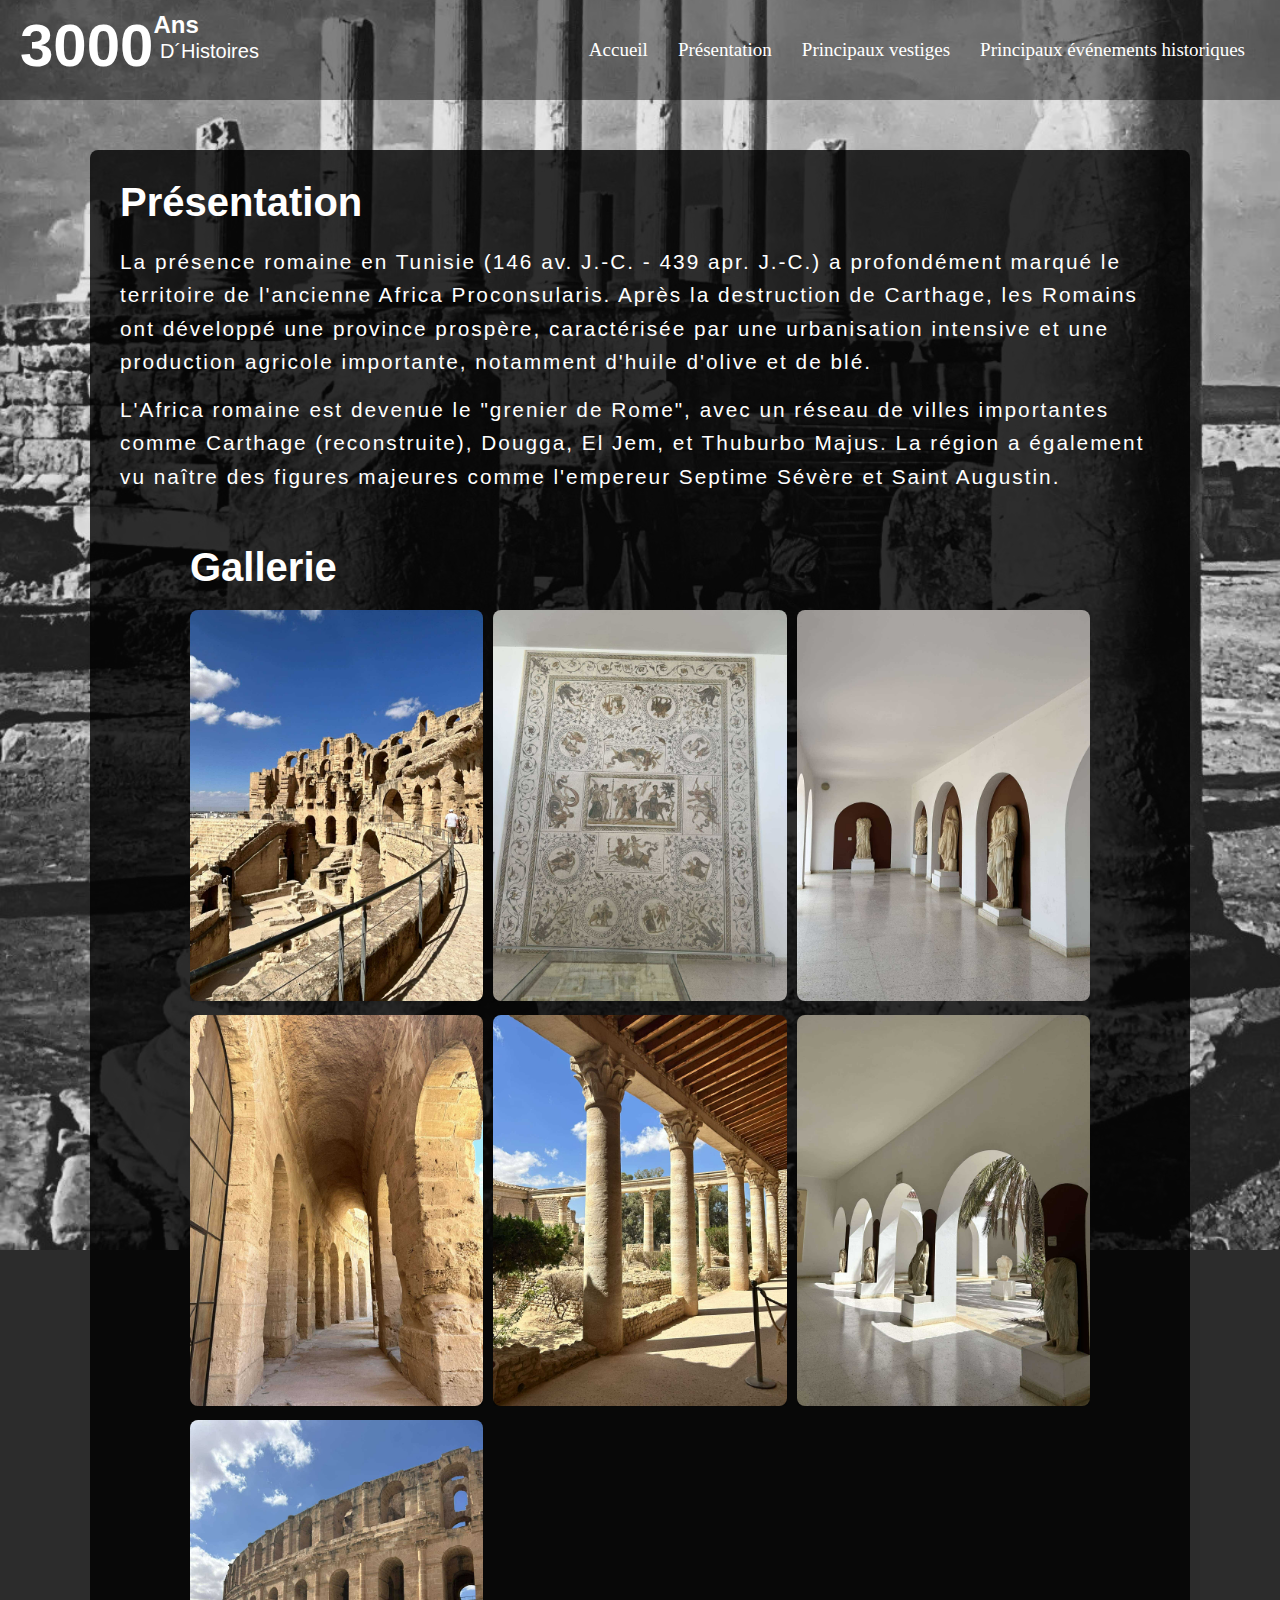
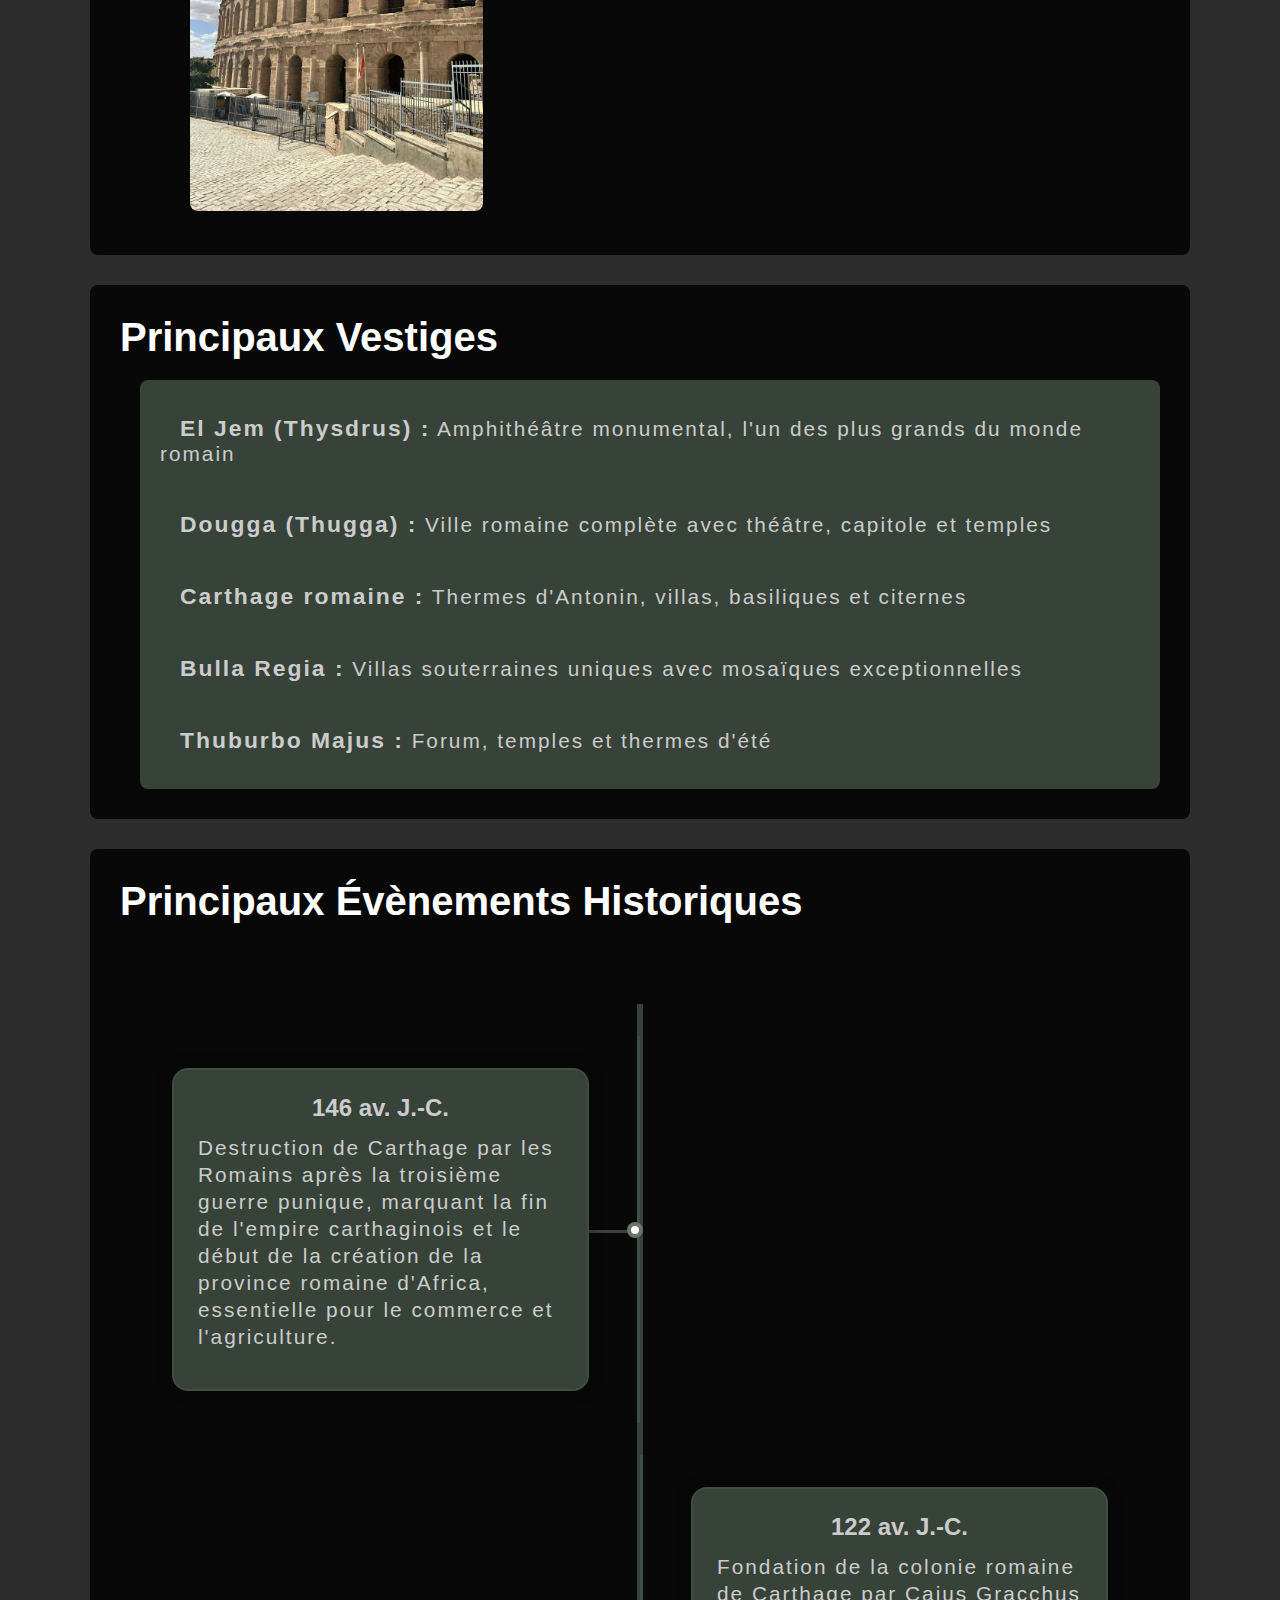
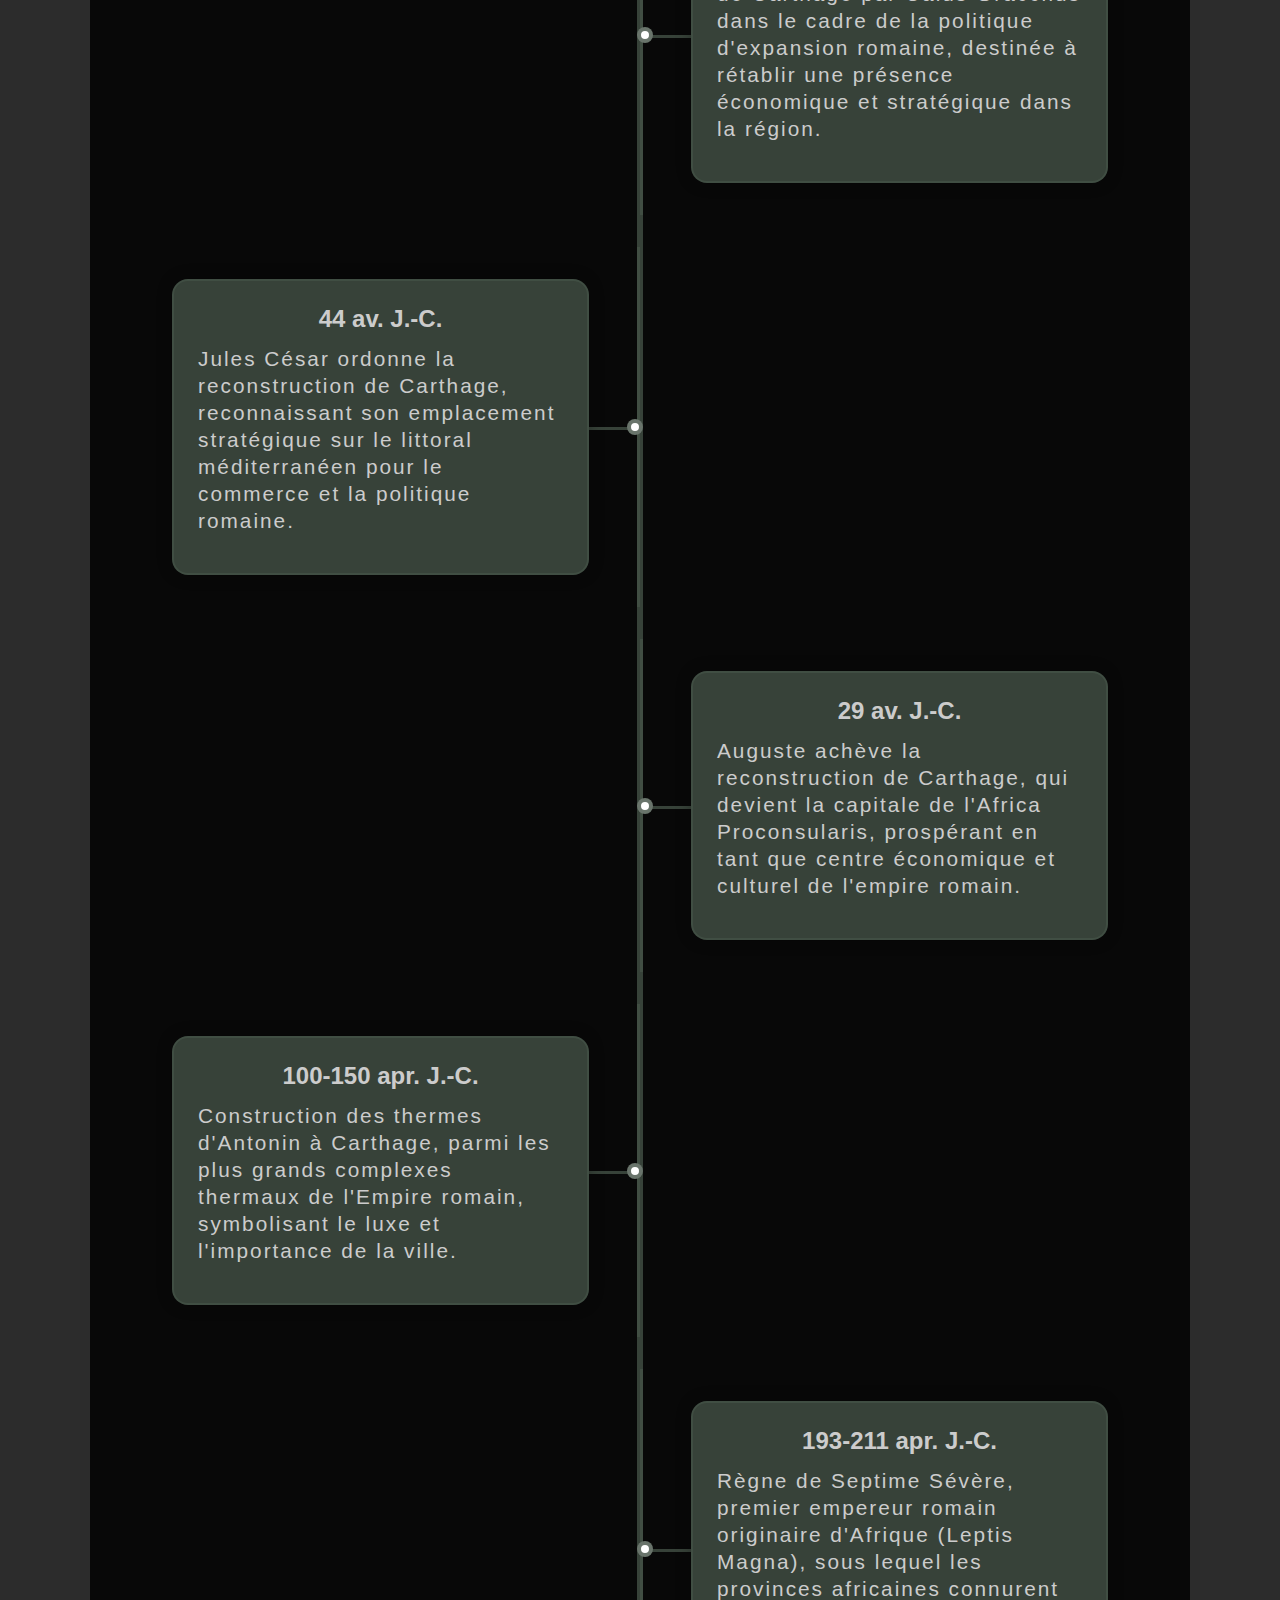
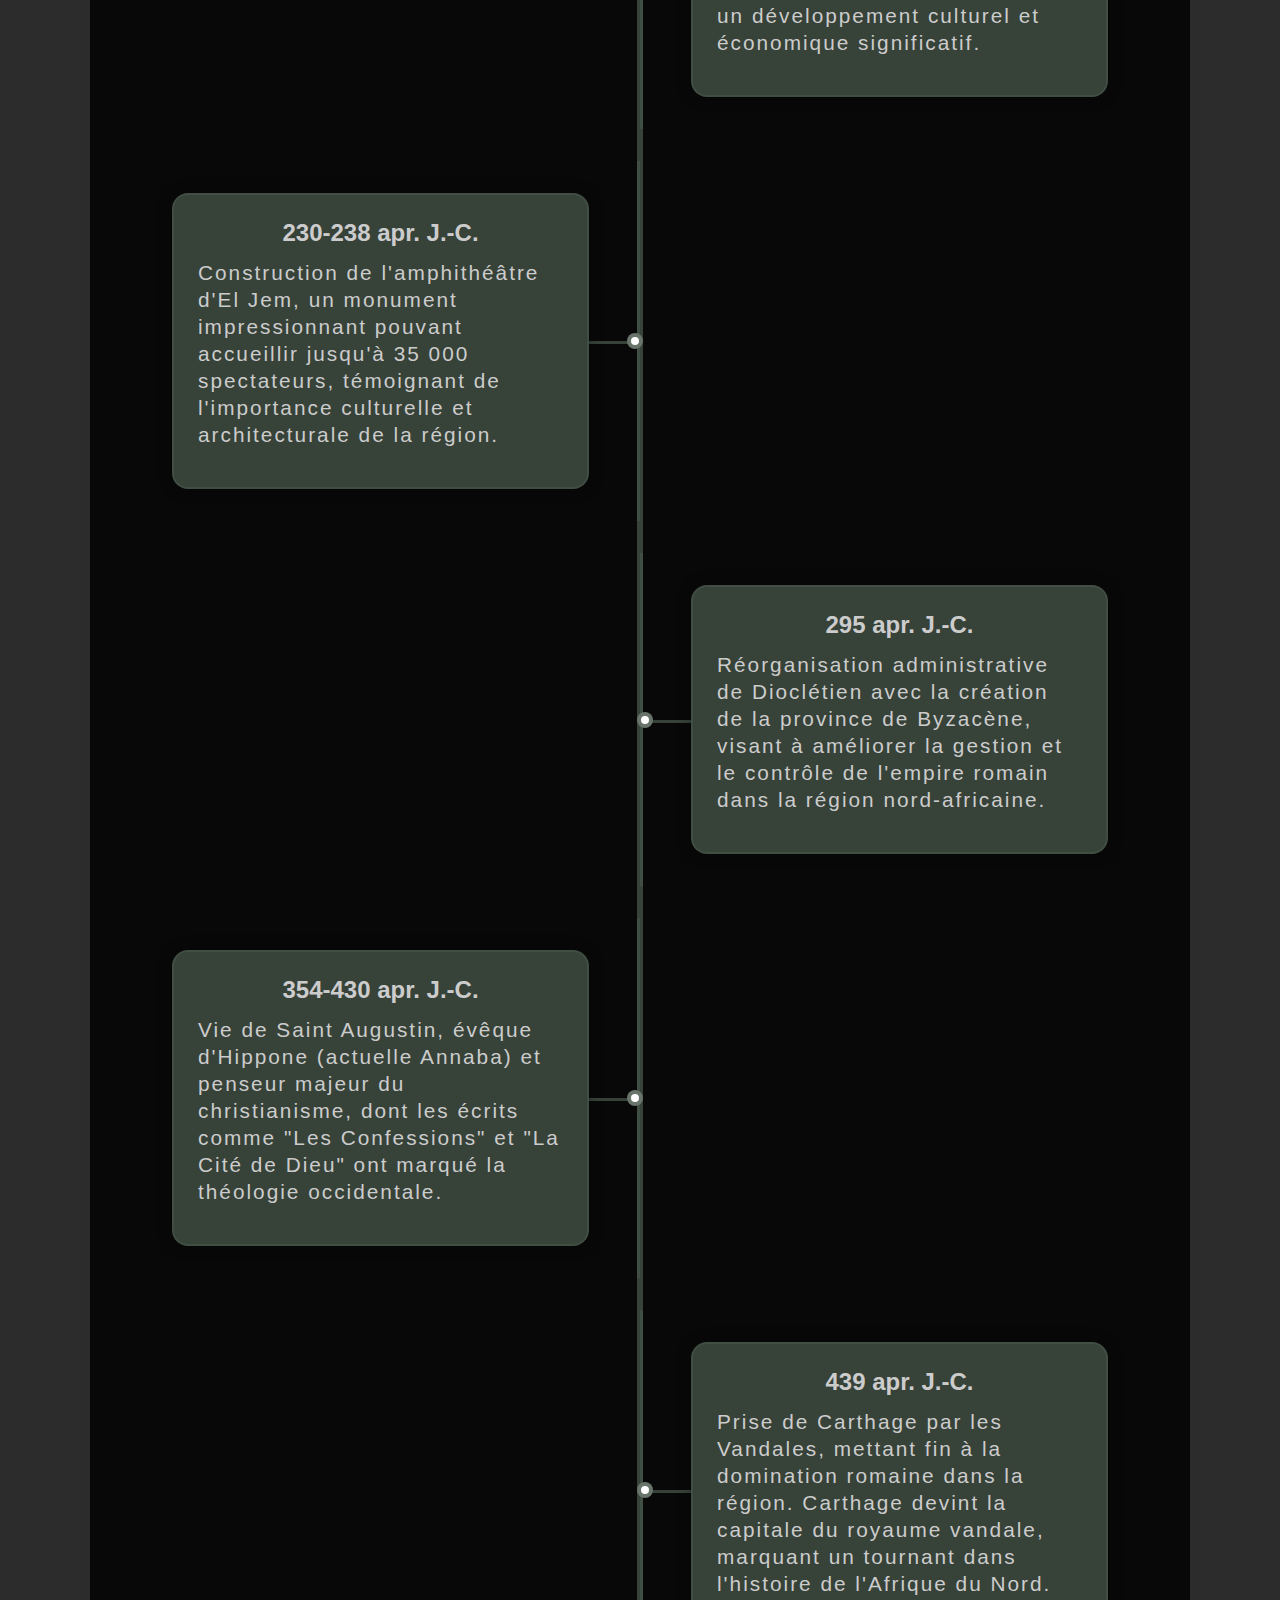
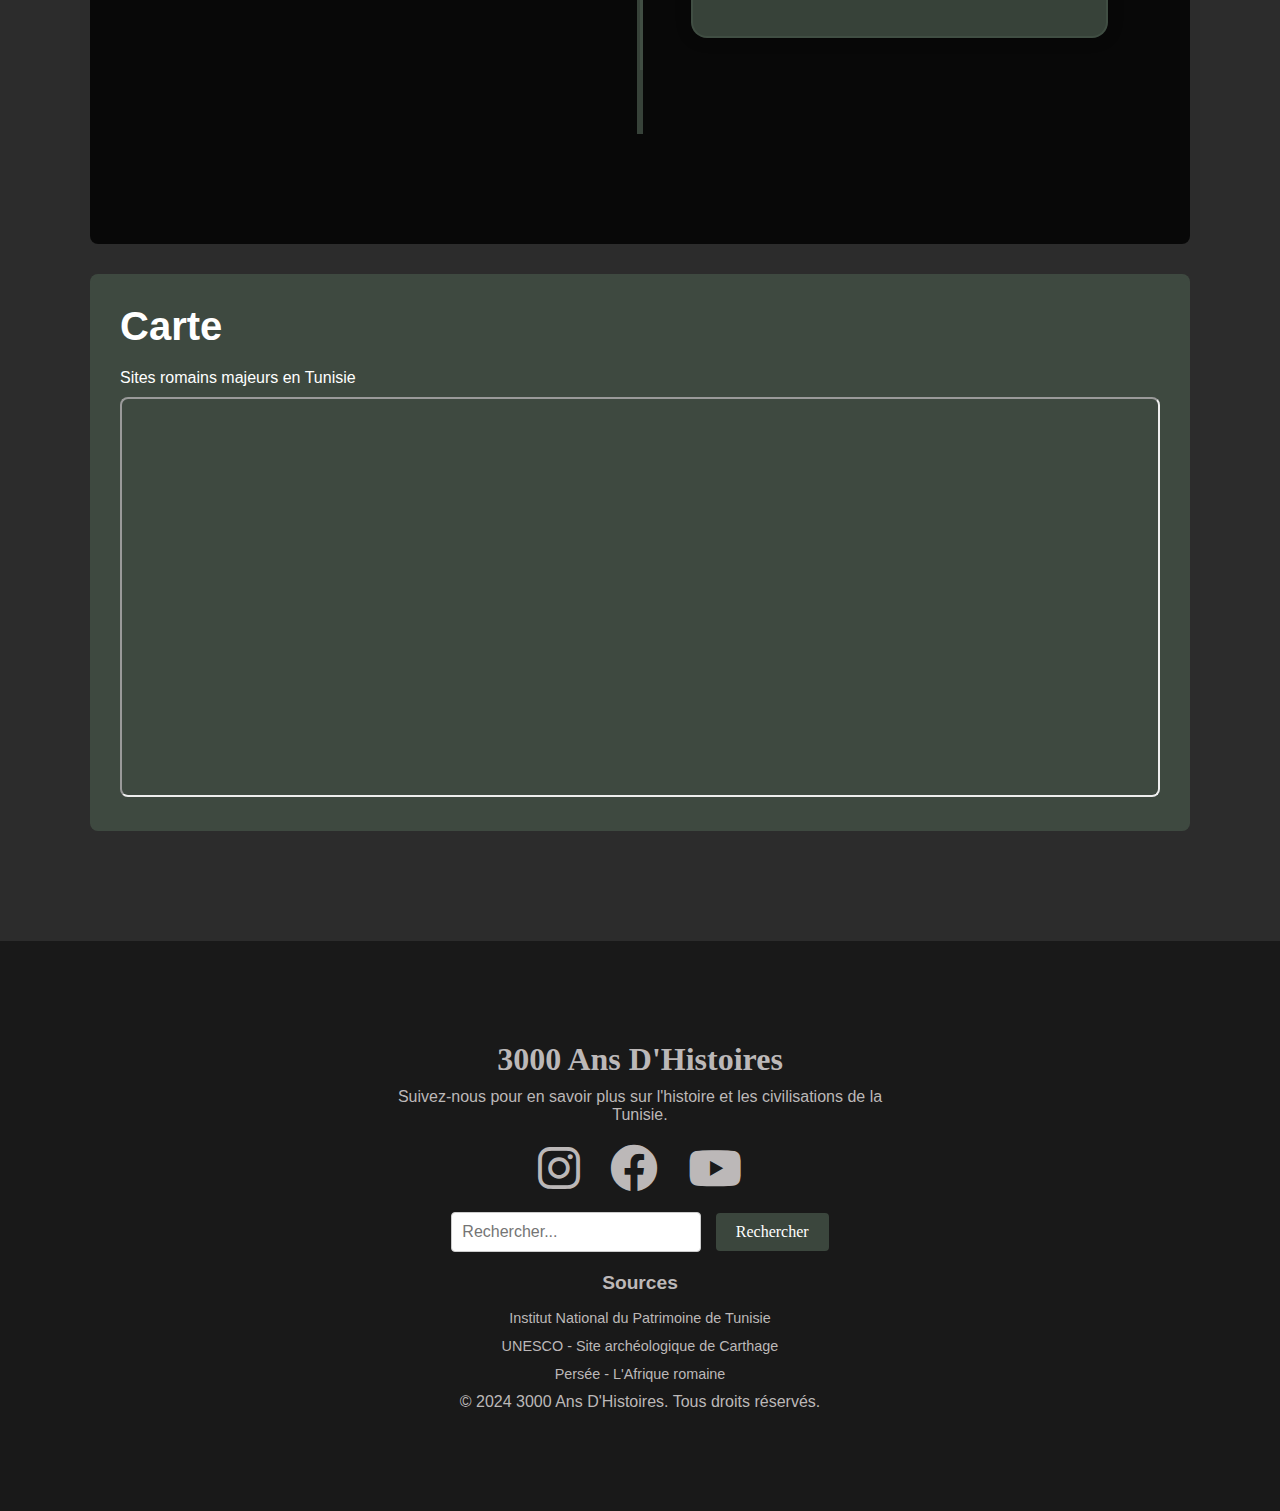
<file: romaine.html>
<!DOCTYPE html>
<html lang="en">
<head>
    <meta charset="UTF-8">
    <meta name="viewport" content="width=device-width, initial-scale=1.0">
    <title>Civilisation Romaine en Tunisie</title>
    <link rel="stylesheet" href="https://cdnjs.cloudflare.com/ajax/libs/font-awesome/6.0.0-beta3/css/all.min.css">
    <link rel="stylesheet" href="style2.css">
</head>
<body>
    <header>
        <div class="content">
            <h2 class="titre-partie1">3000</h2>
            <h3 class="ans">Ans</h3>
            <h3 class="histoire">D´Histoires</h3>
        </div>
        <nav>
            <ul>
                <li><a href="index.html">Accueil</a></li>
                <li><a href="#presentation">Présentation</a></li>
                <li><a href="#vestiges">Principaux vestiges</a></li>
                <li><a href="#evenements">Principaux événements historiques</a></li>
            </ul>
        </nav>
    </header>

    <main>
        <section id="presentation">
            <h2>Présentation</h2>
            <article>
                <p>
                    La présence romaine en Tunisie (146 av. J.-C. - 439 apr. J.-C.) a profondément marqué le territoire de l'ancienne Africa Proconsularis. Après la destruction de Carthage, les Romains ont développé une province prospère, caractérisée par une urbanisation intensive et une production agricole importante, notamment d'huile d'olive et de blé.
                </p>
                <p>
                    L'Africa romaine est devenue le "grenier de Rome", avec un réseau de villes importantes comme Carthage (reconstruite), Dougga, El Jem, et Thuburbo Majus. La région a également vu naître des figures majeures comme l'empereur Septime Sévère et Saint Augustin.
                </p>
                <div class="wrapper">
                    <h2 class="title_gallery">Gallerie</h2>
                    <div class="gallery">
                        <div class="gallery-item" data-caption="L'amphithéâtre d'El Jem, construit au 3ème siècle, pouvait accueillir jusqu'à 35,000 spectateurs. C'est le plus grand amphithéâtre romain d'Afrique et le quatrième plus grand du monde romain.">
                            <img src="civ_rom/img1.jpg" alt="El Jem">
                        </div>
                        <div class="gallery-item" data-caption="L'amphithéâtre d'El Jem, construit au 3ème siècle, pouvait accueillir jusqu'à 35,000 spectateurs. C'est le plus grand amphithéâtre romain d'Afrique et le quatrième plus grand du monde romain.">
                            <img src="civ_rom/img2.jpg" alt="El Jem">
                        </div>
                        <div class="gallery-item" data-caption="L'amphithéâtre d'El Jem, construit au 3ème siècle, pouvait accueillir jusqu'à 35,000 spectateurs. C'est le plus grand amphithéâtre romain d'Afrique et le quatrième plus grand du monde romain.">
                            <img src="civ_rom/img3.jpg" alt="El Jem">
                        </div>
                        <div class="gallery-item" data-caption="Les mosaïques exceptionnellement préservées illustrent la vie quotidienne et la mythologie romaine.">
                            <img src="civ_rom/img4.jpg" alt="Mosaiques">
                        </div>
                        <div class="gallery-item" data-caption="Les villas souterraines de Bulla Regia représentent une architecture unique dans le monde romain. ">
                            <img src="civ_rom/img5.jpg" alt="Bulla Regia">
                        </div>
                        <div class="gallery-item" data-caption="Quelques statues, exposées dans le patio du musée d'El Jem, témoignent de la richesse artistique de l'Africa romaine.">
                            <img src="civ_rom/img6.jpg" alt="Statues">
                        </div>
                        <div class="gallery-item" data-caption="Quelques statues, exposées dans le patio du musée d'El Jem, témoignent de la richesse artistique de l'Africa romaine.">
                            <img src="civ_rom/img7.jpg" alt="Statues">
                        </div>
                    </div>
                </div>
            </article>
        </section>

        <section id="vestiges">
            <h2>Principaux Vestiges</h2>
            <ul>
                <li><strong>El Jem (Thysdrus) :</strong> Amphithéâtre monumental, l'un des plus grands du monde romain</li>
                <li><strong>Dougga (Thugga) :</strong> Ville romaine complète avec théâtre, capitole et temples</li>
                <li><strong>Carthage romaine :</strong> Thermes d'Antonin, villas, basiliques et citernes</li>
                <li><strong>Bulla Regia :</strong> Villas souterraines uniques avec mosaïques exceptionnelles</li>
                <li><strong>Thuburbo Majus :</strong> Forum, temples et thermes d'été</li>
            </ul>
        </section>

        <section id="evenements">
            <div class="title">
                <h2>Principaux Évènements Historiques</h2>
                <div class="timeline">
                    <div class="checkpoint">
                        <div>
                            <h3>146 av. J.-C.</h3>
                            <p>Destruction de Carthage par les Romains après la troisième guerre punique, marquant la fin de l'empire carthaginois et le début de la création de la province romaine d'Africa, essentielle pour le commerce et l'agriculture.</p>
                        </div>
                    </div>
                    <div class="checkpoint">
                        <div>
                            <h3>122 av. J.-C.</h3>
                            <p>Fondation de la colonie romaine de Carthage par Caius Gracchus dans le cadre de la politique d'expansion romaine, destinée à rétablir une présence économique et stratégique dans la région.</p>
                        </div>
                    </div>
                    <div class="checkpoint">
                        <div>
                            <h3>44 av. J.-C.</h3>
                            <p>Jules César ordonne la reconstruction de Carthage, reconnaissant son emplacement stratégique sur le littoral méditerranéen pour le commerce et la politique romaine.</p>
                        </div>
                    </div>
                    <div class="checkpoint">
                        <div>
                            <h3>29 av. J.-C.</h3>
                            <p>Auguste achève la reconstruction de Carthage, qui devient la capitale de l'Africa Proconsularis, prospérant en tant que centre économique et culturel de l'empire romain.</p>
                        </div>
                    </div>
                    <div class="checkpoint">
                        <div>
                            <h3>100-150 apr. J.-C.</h3>
                            <p>Construction des thermes d'Antonin à Carthage, parmi les plus grands complexes thermaux de l'Empire romain, symbolisant le luxe et l'importance de la ville.</p>
                        </div>
                    </div>
                    <div class="checkpoint">
                        <div>
                            <h3>193-211 apr. J.-C.</h3>
                            <p>Règne de Septime Sévère, premier empereur romain originaire d'Afrique (Leptis Magna), sous lequel les provinces africaines connurent un développement culturel et économique significatif.</p>
                        </div>
                    </div>
                    <div class="checkpoint">
                        <div>
                            <h3>230-238 apr. J.-C.</h3>
                            <p>Construction de l'amphithéâtre d'El Jem, un monument impressionnant pouvant accueillir jusqu'à 35 000 spectateurs, témoignant de l'importance culturelle et architecturale de la région.</p>
                        </div>
                    </div>
                    <div class="checkpoint">
                        <div>
                            <h3>295 apr. J.-C.</h3>
                            <p>Réorganisation administrative de Dioclétien avec la création de la province de Byzacène, visant à améliorer la gestion et le contrôle de l'empire romain dans la région nord-africaine.</p>
                        </div>
                    </div>
                    <div class="checkpoint">
                        <div>
                            <h3>354-430 apr. J.-C.</h3>
                            <p>Vie de Saint Augustin, évêque d'Hippone (actuelle Annaba) et penseur majeur du christianisme, dont les écrits comme "Les Confessions" et "La Cité de Dieu" ont marqué la théologie occidentale.</p>
                        </div>
                    </div>
                    <div class="checkpoint">
                        <div>
                            <h3>439 apr. J.-C.</h3>
                            <p>Prise de Carthage par les Vandales, mettant fin à la domination romaine dans la région. Carthage devint la capitale du royaume vandale, marquant un tournant dans l'histoire de l'Afrique du Nord.</p>
                        </div>
                    </div>                    
                </div>
            </div>
        </section>

        <aside id="carte">
            <h2>Carte</h2>
            <p>Sites romains majeurs en Tunisie</p>
            <iframe src="https://www.google.com/maps/embed?pb=!1m18!1m12!1m3!1d2569.654157875493!2d10.705678615396296!3d35.29592808028494!2m3!1f0!2f0!3f0!3m2!1i1024!2i768!4f13.1!3m3!1m2!1s0x12fdf13b6a4c4a23%3A0x3c46b00982a42c89!2sColiseum%20of%20El%20Jem!5e0!3m2!1sen!2stn!4v1697022558746!5m2!1sen!2stn" allowfullscreen="" loading="lazy" referrerpolicy="no-referrer-when-downgrade"></iframe>
        </aside>
    </main>
    <footer>
        <div class="footer-content">
            <h2 class="footer-titre-partie1">3000 Ans D'Histoires</h2>
            <p class="footer-histoire">Suivez-nous pour en savoir plus sur l'histoire et les civilisations de la Tunisie.</p>
        </div>

        <div class="footer-nav">
            <ul>
                <li><i class="fa-brands fa-instagram"></i></li>
                <li><i class="fa-brands fa-facebook"></i></li>
                <li><i class="fa-brands fa-youtube"></i></li>
            </ul>
        </div>

        <div class="footer-search">
            <form action="#" method="get">
                <input type="text" placeholder="Rechercher..." class="search-input" />
                <button type="submit" class="search-button">Rechercher</button>
            </form>
        </div>

        <div class="footer-sources">
            <h3>Sources</h3>
            <ul>
                <li><a href="http://www.inp.rnrt.tn/">Institut National du Patrimoine de Tunisie</a></li>
                <li><a href="https://whc.unesco.org/fr/list/38/">UNESCO - Site archéologique de Carthage</a></li>
                <li><a href="https://www.persee.fr/doc/antaf_0066-4871_1968_num_2_1_890">Persée - L'Afrique romaine</a></li>
            </ul>
        </div>

        <div class="footer-copyright">
            <p>&copy; 2024 3000 Ans D'Histoires. Tous droits réservés.</p>
        </div>
    </footer>
</body>
</html>
</file>
<file: style.css>
@font-face {
    font-family: "Helvetica Neue";
    src: url("/path-to-font-files/HelveticaNeue.woff2") format("woff2"),
         url("/path-to-font-files/HelveticaNeue.woff") format("woff");
    font-weight: normal;
    font-style: normal;
  }
  
  @import url('https://fonts.googleapis.com/css2?family=League+Spartan:wght@400;700&display=swap');
  @import url('https://fonts.googleapis.com/css2?family=Quicksand:wght@300;400;500;700&display=swap');
  
body{
background:#2c2c2c;
background-image: url('background_img.jpg'); 
background-size: cover;
background-repeat: no-repeat; 
background-position: center; 
background-attachment: fixed;
margin: 0; 
height: 100%; 
width: 100%; 
}
* {
    box-sizing: border-box;
    margin: 0;
    padding: 0;
}
h2{
    font-family: "League Spartan", sans-serif;
    font-size: 2rem;
    color: hsl(0, 100%, 100%);
    margin-bottom: 20px;
    text-transform: uppercase;
    letter-spacing: 2px;
    display: inline-block;
    padding-bottom: 10px;
}
  /** //////////////////////////////////////////////////////////////////HEADER///////////////////////////////////////////////////////////////////**/
header {
    display: flex; 
    justify-content: space-between; 
    align-items: center;
    padding: 20px;
    background-color: #0000006d;
    height: 100px;  
}

.content {
    display: flex; 
    flex-direction: row; 
    align-items: flex-start; 
}
  
.titre-partie1 {
    font-family: "League Spartan", sans-serif;
    font-size: 60px;
    color: hsl(0, 100%, 100%);
    margin-bottom: 10px;
}
.ans {
    font-family: "Quicksand", sans-serif;
    font-size: 24px;
    color: hsl(0, 100%, 100%);
    display: inline;
}
  
.histoire {
    font-family: "Quicksand", sans-serif;
    font-size: 20px;
    color: hsl(0, 100%, 100%);
    position: absolute;
    left:160px;
    font-weight: 200;
    top:40px;
}
  

nav ul {
    display: flex; 
    list-style: none;
}
  
nav ul li {
    margin: 0 15px; 
}
  
  nav ul li a {
    text-decoration: none;
    color: hsl(0, 100%, 100%);
    font-size: 19px;
    font-family:"League Spartan"
    
}
  

  
nav ul li a:hover {
    color:#435146CC; 
}
  
@media (max-width: 1024px){
    nav  {
      
        margin:23px;
        padding: 20px;
    }
    nav ul li a {
        font-size: 1rem;
    }
  }
/** //////////+++++++////////////////////+++++++/////////////////////////++++++++///////////HEADER RESPONSIVENESS ///////////////////++++++++//////////////////////++++++++//////////////////////////**/
@media (max-width: 768px) {
    header {
      flex-direction: column;
      align-items: center;
      height: 240px;
    }
  
    .content {
      margin-bottom: 6px;
     
      text-align: center;
    }
  
    nav ul {
      flex-direction: column;
      
      gap: 10px;
      align-items: center;
   
    }
    .titre-partie1 {
        font-size: 1.8rem; 
        text-align: center;
      }
    
      .ans, .histoire {
        font-size: 0.9rem; 
       
      }
      .histoire{
        position: absolute;
        right:160px
      }
    
  
  }
  
  @media (max-width: 480px) {
    .titre-partie1 {
      font-size: 2rem;
    }
  
    .ans, .histoire {
      font-size: 1rem;
    }
  
    nav ul li a {
      font-size: 1rem;
      padding:20px
    }
  }
  @media (max-width: 320px) {
    header {
      flex-direction: column; 
      align-items: center;
      padding: 15px;
    }
  
    .titre-partie1 {
      font-size: 1.5rem;
      text-align: center; 
      margin-bottom: 10px;
    }
  
    .ans, .histoire {
      font-size: 0.8rem;
      text-align: center;
      margin-bottom: 5px;
    }
  
    nav ul {
      flex-direction: column; 
      gap: 8px; 
      padding: 0; 
    }
  
    nav ul li a {
      font-size: 0.85rem;
      text-align: center;
      padding: 5px 0;
    }
  }
  
/** ////////////////////////////////////////////////////////////////// Table of civilisations //////////////////////////////////////////////////////////////////**/

.civilisations {
    padding: 40px;
    background-color: rgba(0, 0, 0, 0.85);
    color: white;
    font-family: "Quicksand", sans-serif;
    text-align: center;
    width: 85%;
    margin: 80px auto;
    border-radius: 15px;
    box-shadow: 0 8px 32px rgba(0, 0, 0, 0.3);
}

.civilisations h2 {
    font-family: "League Spartan", sans-serif;
    font-size: 2.5rem;
    margin-bottom: 30px;
    color: white;
    text-transform: uppercase;
    letter-spacing: 3px;
    position: relative;
    display: inline-block;
    padding-bottom: 15px;
}

.civilisations h2::after {
    content: '';
    position: absolute;
    bottom: 0;
    left: 50%;
    transform: translateX(-50%);
    width: 60%;
    height: 3px;
    background: #435146CC;
}

table {
    width: 100%;
    border-collapse: separate;
    border-spacing: 0 15px;
    margin-top: 30px;
    background-color: transparent;
}

table thead {
    background-color: #435146CC;
}

table thead th {
    padding: 20px;
    font-size: 1.3rem;
    font-family: "League Spartan", sans-serif;
    color: white;
    text-transform: uppercase;
    letter-spacing: 2px;
    font-weight: 500;
}

table tbody tr {
    transform: scale(1);
    transition: all 0.3s ease;
    background-color: rgba(255, 255, 255, 0.1);
    backdrop-filter: blur(10px);
}

table tbody tr:hover {
    transform: scale(1.02);
    background-color: rgba(67, 81, 70, 0.4);
    box-shadow: 0 5px 15px rgba(0, 0, 0, 0.3);
}

table td {
    padding: 25px;
    text-align: left;
    color: white;
    font-size: 1.1rem;
    vertical-align: middle;
}

table td:first-child {
    font-weight: 600;
    color: #fff;
    text-transform: uppercase;
    letter-spacing: 1px;
    border-left: 4px solid #435146CC;
}

table td img {
    width: 120px;
    height: 80px;
    object-fit: cover;
    border-radius: 8px;
    box-shadow: 0 4px 8px rgba(0, 0, 0, 0.2);
    transition: transform 0.3s ease, box-shadow 0.3s ease;
}

table td img:hover {
    transform: scale(1.15);
    box-shadow: 0 8px 16px rgba(0, 0, 0, 0.3);
}

table a {
    text-decoration: none;
    color: white;
    font-weight: 500;
    transition: all 0.3s ease;
    position: relative;
    padding: 8px 16px;
    border: 2px solid #435146CC;
    background-color: transparent;
}

table a:hover {
    background-color: #435146CC;
    color: white;
    box-shadow: 0 4px 12px rgba(67, 81, 70, 0.3);
}

@media (max-width: 768px) {
    .civilisations {
        width: 95%;
        padding: 20px;
        margin: 40px auto;
    }

    table thead {
        display: none;
    }

    table, table tbody, table tr, table td {
        display: block;
        width: 100%;
    }

    table tbody tr {
        margin-bottom: 20px;
        padding: 15px;
        border-radius: 8px;
    }

    table td {
        padding: 15px;
        font-size: 1rem;
        text-align: center;
        border: none;
    }

    table td:first-child {
        border-left: none;
        border-bottom: 2px solid #435146CC;
        margin-bottom: 10px;
    }

    table td img {
        width: 100%;
        height: 160px;
        margin: 10px 0;
    }

    table a {
        display: inline-block;
        margin-top: 15px;
        width: 100%;
    }
}

/** ////////////////////////////////////////////////////////////////// welcome section //////////////////////////////////////////////////////////////////**/
.welcome-section {
  padding: 20px;
  width: 85%; 
  margin: 80px auto; 
  align-self: center;
  height: auto; 
  position: relative;
  color: white;
  display: flex;
  flex-direction: column;
  justify-content: space-between;
}

.welcome-overlay {
  top: 0;
  left: 0;
  width: 100%;
  background-color: rgba(0, 0, 0, 0.8);
  display: flex;
  gap:100px;
  flex-direction: column;
  align-items: center;
  justify-content: center;
  text-align: center;
  padding: 40px 20px; 
}
.welcome-content h1 {
  font-size: 2.5rem; 
  margin: 20px;
  text-transform: uppercase;
  line-height: 1.2;
  font-weight: bold;
}

.welcome-content p {
  font-size:larger;
  margin: 20px;
  max-width: 800px;
}

.welcome-button {
  margin:20px;
  margin-left: 20px;
  border: none;
  color: rgb(67, 81, 70, 0.8);
  padding: 10px 20px;
  text-align: center;
  text-decoration: none;
  display: inline-block;
  font-size:20px;
  margin: 4px 2px;
  border: 2px solid rgb(67, 81, 70, 0.8);
  font-family: "League Spartan", sans-serif;
}

.welcome-button:hover {
  background-color: rgb(67, 81, 70, 0.8);
}

.info-section {
  background-color: rgba(67, 81, 70, 0.8);
  display: flex;
  justify-content: space-around;
  padding: 20px 0;
  flex-wrap: wrap;
}

.info-box {
  flex: 1;
  max-width: 300px;
  text-align: center;
  margin: 10px;
  color: white;
}

.info-box h3 {
  font-size: 1.8rem;
  margin-bottom: 10px;
  font-weight: bold;
  text-transform: uppercase;
  color: #333;
}

.info-box p {
  font-size: 1.2rem;
  margin: 0;
  line-height: 1.6;
}
.info-box i {
  font-size: 3rem; 
  margin-bottom: 10px;
  color: #333;
  display: block;
  text-align: center;
}
@media (max-width: 768px) {
  .welcome-section {
    margin: 20px;
  }

  .welcome-content h1 {
    font-size: 2rem;
  }

  .welcome-content p {
    font-size: 1rem;
  }

  .welcome-button {
    font-size: 14px;
    padding: 8px 16px;
  }

  .info-box h3 {
    font-size: 1.5rem;
  }

  .info-box p {
    font-size: 1rem;
  }
}

@media (max-width: 480px) {
  .welcome-section {
    margin: 10px;
  }

  .welcome-content h1 {
    font-size: 1.5rem;
  }

  .welcome-content p {
    font-size: 0.9rem;
  }

  .welcome-button {
    font-size: 12px;
    padding: 6px 12px;
  }

  .info-box h3 {
    font-size: 1.2rem;
  }

  .info-box p {
    font-size: 0.9rem;
  }
}
/** ////////////////////////////////////////////////////////////////// Cards section //////////////////////////////////////////////////////////////////**/

.container {
    width: 85%; 
    margin: 80px auto; 
    height: 400px;
    position: relative;
    display: flex;
    justify-content: space-around;
    align-items: center;
    padding: 20px;
    overflow: hidden;
    transition: transform 0.3s ease, box-shadow 0.3s ease; 
    background-color: rgba(0, 0, 0, 0.85); 
}

.container:hover {
    transform: translateY(-5px);
    box-shadow: 0 10px 20px rgba(0, 0, 0, 0.2);
}

.container-info {
    color: white;
    width: 45%; 
    font-family: "League Spartan", sans-serif;
    font-size: larger;
    display: flex;
    gap: 20px;
    flex-direction: column;
    justify-content: center;
    transition: transform 0.3s ease; 
}

.container img {
    width: 45%; 
    height: auto;
    transition: transform 0.3s ease; 
}

.button {
    width:22%;
    display: inline-block;
    padding: 10px 20px;
    background-color: #435146CC;
    color: white;
    text-decoration: none;
    transition: all 0.3s ease;
    font-family: "League Spartan", sans-serif;
    border: 2px solid #435146CC;
}

.button:hover {
    background-color: transparent;
    color: white;
    border-color: #435146CC;
}

@media screen and (max-width: 800px) {
    .container {
        flex-direction: column;
        width: 95%;
    }
    
    .container-info,
    .container img {
        width: 100%;
    }
    
    .welcome-section,
    .civilisations {
        width: 95%;
    }
}

/** ////////////////////////////////////////////////////////////////// FOOTER //////////////////////////////////////////////////////////////////**/

footer {
    display: flex;
    flex-direction: column;
    justify-content: center;
    align-items: center;
    padding: 100px;
    background-color: #0000006d;
    margin-top: 30px;
    font-family: "Quicksand", sans-serif;
  }
  
  .footer-content {
    text-align: center;
    margin-bottom: 20px;
  }
  
  .footer-titre-partie1 {
    font-size: 2rem;
    font-family: "League Spartan";
    color: #bcb8b8;
    margin-bottom: 10px;
  }
  
  .footer-histoire {
    font-size: 1rem;
    color: #bcb8b8;
    max-width: 500px;
    margin: 0 auto;
  }
  
  .footer-nav ul {
    display: flex;
    justify-content: center;
    list-style: none;
    padding: 0;
    margin-bottom: 20px;
  }
  
  .footer-nav ul li {
    margin: 0 15px;
  }
  
  .footer-nav ul li i {
  cursor: pointer;
  color: #bcb8b8;
    font-size: 3rem;
  
  }
  
  .footer-nav ul li i:hover {
    color: #435146CC;
  }
  
  .footer-search {
    margin-bottom: 20px;
  }
  
  .search-input {
    padding: 10px;
    font-size: 1rem;
    border: 1px solid #ccc;
    border-radius: 4px;
    width: 250px;
    margin-right: 10px;
  }
  
  .search-button {
    padding: 10px 20px;
    font-size: 1rem;
    background-color: #435146CC;
    color: white;
    border: none;
    font-family:'Quicksand' ;
    border-radius: 4px;
    cursor: pointer;
  }
  
  .search-button:hover {
    background-color: #435146CC;
  }
  
  .footer-copyright {
    text-align: center;
    font-size: 1rem;
    color: #bcb8b8;
  }
  
  .footer-copyright p {
    margin: 0;
  }
  /* ////////////////////////////////////++++++///////++++++//////////////////////  FOOTER RESPONSIVENESS ///////////////////////////////+++++////////********+ */
  @media (max-width: 768px) {
    .footer-titre-partie1 {
      font-size: 1.5rem;
    }
  
    .footer-histoire {
      font-size: 0.9rem;
      max-width: 400px;
    }
  
    .footer-nav ul {
      flex-direction: column;
      align-items: center;
    }
  
    .footer-nav ul li {
      margin: 10px 0;
    }
  
    .footer-search {
      flex-direction: column;
    }
  
    .search-input {
      width: 200px;
    }
  
    .search-button {
      margin-top: 10px;
      width: 200px;
    }
  }
  
  @media (max-width: 480px) {
    .footer-titre-partie1 {
      font-size: 1.2rem;
    }
  
    .footer-histoire {
      font-size: 0.8rem;
      max-width: 350px;
    }
  
    .footer-nav ul li a {
      font-size: 1rem;
    }
  
    .footer-search {
      width: 100%;
    }
  
    .search-input,
    .search-button {
      width: 100%;
      margin-bottom: 10px;
    }
  
    .search-button {
      margin-top: 10px;
    }
  }
  /** ////////////////////////////////////////////////////////////////// END OF FOOTER PART //////////////////////////////////////////////////////////////////**/
</file>
<file: style2.css>
@font-face {
    font-family: "Helvetica Neue";
    src: url("/path-to-font-files/HelveticaNeue.woff2") format("woff2"),
         url("/path-to-font-files/HelveticaNeue.woff") format("woff");
    font-weight: normal;
    font-style: normal;
  }
  
  @import url('https://fonts.googleapis.com/css2?family=League+Spartan:wght@400;700&display=swap');
  @import url('https://fonts.googleapis.com/css2?family=Quicksand:wght@300;400;500;700&display=swap');
  body{
    background:#2c2c2c;
    background-image: url('background_img.jpg'); 
    background-size: cover;
    background-repeat: no-repeat; 
    background-position: center; 
    background-attachment: fixed;
    margin: 0; 
    height: 100%; 
    width: 100%; 
    }
   * {
        box-sizing: border-box;
        margin: 0;
        padding: 0;
    }
 /** //////////////////////////////////////////////////////////////////HEADER///////////////////////////////////////////////////////////////////**/
 header {
  display: flex; 
  justify-content: space-between; 
  align-items: center;
  padding: 20px;
  background-color: #0000006d;
  height: 100px;  
}

.content {
  display: flex; 
  flex-direction: row; 
  align-items: flex-start; 
}

.titre-partie1 {
  font-family: "League Spartan", sans-serif;
  font-size: 60px;
  color: hsl(0, 100%, 100%);
  margin-bottom: 10px;
}
.ans {
  font-family: "Quicksand", sans-serif;
  font-size: 24px;
  color: hsl(0, 100%, 100%);
  display: inline;
}

.histoire {
  font-family: "Quicksand", sans-serif;
  font-size: 20px;
  color: hsl(0, 100%, 100%);
  position: absolute;
  left:160px;
  font-weight: 200;
  top:40px;
}


nav ul {
  display: flex; 
  list-style: none;
}

nav ul li {
  margin: 0 15px; 
}

nav ul li a {
  text-decoration: none;
  color: hsl(0, 100%, 100%);
  font-size: 19px;
  font-family:"League Spartan"
  
}



nav ul li a:hover {
  color:#435146CC; 
}

@media (max-width: 1024px){
  nav  {
    
      margin:23px;
      padding: 20px;
  }
  nav ul li a {
      font-size: 1rem;
  }
}
/** //////////+++++++////////////////////+++++++/////////////////////////++++++++///////////HEADER RESPONSIVENESS ///////////////////++++++++//////////////////////++++++++//////////////////////////**/
@media (max-width: 768px) {
  header {
    flex-direction: column;
    align-items: center;
    height: 240px;
  }

  .content {
    margin-bottom: 6px;
   
    text-align: center;
  }

  nav ul {
    flex-direction: column;
    
    gap: 10px;
    align-items: center;
 
  }
  .titre-partie1 {
      font-size: 1.8rem; 
      text-align: center;
    }
  
    .ans, .histoire {
      font-size: 0.9rem; 
     
    }
    .histoire{
      position: absolute;
      right:160px
    }
  

}

@media (max-width: 480px) {
  .titre-partie1 {
    font-size: 2rem;
  }

  .ans, .histoire {
    font-size: 1rem;
  }

  nav ul li a {
    font-size: 1rem;
    padding:20px
  }
}
@media (max-width: 320px) {
  header {
    flex-direction: column; 
    align-items: center;
    padding: 15px;
  }

  .titre-partie1 {
    font-size: 1.5rem;
    text-align: center; 
    margin-bottom: 10px;
  }

  .ans, .histoire {
    font-size: 0.8rem;
    text-align: center;
    margin-bottom: 5px;
  }

  nav ul {
    flex-direction: column; 
    gap: 8px; 
    padding: 0; 
  }

  nav ul li a {
    font-size: 0.85rem;
    text-align: center;
    padding: 5px 0;
  }
}

  /** ////////////////////////////////////////////////////////////////// MAIN CONTENT //////////////////////////////////////////////////////////////////**/
.main-content {
    width: 100%;
}

main {
    padding: 50px;
    max-width: 1200px;
    margin: 0 auto;
    color: white;
    font-family: "Quicksand", sans-serif;
}

main section {
    background-color: rgba(0, 0, 0, 0.8);
    padding: 30px;
    margin-bottom: 30px;
    border-radius: 8px;
}

main h2 {
    font-family: "League Spartan", sans-serif;
    font-size: 2.5rem;
    color: white;
    margin-bottom: 20px;
    text-align: start;
}

main article {
    flex-wrap: wrap;
    gap: 20px;
    align-items: center;
}

main article p {
    flex: 1;
    min-width: 300px;
    line-height: 1.6;
    font-size: 1.1rem;
    text-align: start;
    font-family: "Quicksand", sans-serif;
    color:white;
    font-size: 1.3em;
    letter-spacing: 2px;
    margin-bottom: 5px;
    margin-bottom: 15px;
}

main article img {
    width: 300px;
    height: auto;
    border-radius: 8px;
    box-shadow: 0 4px 8px rgba(0,0,0,0.3);
}

main ul {
    list-style: none;
    padding: 0;
}

main ul li {
    padding: 10px 0;
    font-size: 1.1rem;
    border-bottom: 1px solid rgba(255,255,255,0.1);
}
/** ////////////////////////////////////////////////////////////////// MAP //////////////////////////////////////////////////////////////////**/
#carte {
    background-color: rgba(67, 81, 70, 0.8);
    padding: 30px;
    border-radius: 8px;
    margin: 30px 0;
    width: 100%;
}

#carte iframe {
    width: 100%;
    height: 400px;
    border-radius: 8px;
    margin-top: 10px;
} 

/** ////////////////////////////////////////////////////////////////// VESTIGES //////////////////////////////////////////////////////////////////**/
#vestiges ul  {
    padding: 20px;
    background-color:#435146CC;
    border-radius: 8px;
    margin-left: 20px;
    margin-top: 10px;
    text-align: start;
}

#vestiges ul li strong {
    color: #ccc;
    margin-left: 20px;
    margin-top: 10px;
    text-align: start;
    font-family: "Quicksand", sans-serif;
    font-size: 1.1em;
    letter-spacing: 2px;
    margin-bottom: 5px;
    margin-bottom: 15px;
}

#vestiges ul li {
    padding: 15px 0;
    font-size: 1.1rem;
    border-bottom: none;
    margin-bottom: 10px;
    font-family: "Quicksand", sans-serif;
    color: #ccc;
    font-size: 1.3em;
    letter-spacing: 2px;
    margin-bottom: 5px;
    margin-bottom: 15px;
}

/* Ensure the last item doesn't have extra margin */
#vestiges ul li:last-child {
    margin-bottom: 0;
}

/** ////////////////////////////////////////////////////////////////// EVENT CARD //////////////////////////////////////////////////////////////////**/
.title{
  text-align: center;
}
.title p{
  text-align: start;
  font-family: "Quicksand", sans-serif;
  color:white;
  font-size: 1.3em;
  letter-spacing: 2px;
  margin-bottom: 5px;
  margin-bottom: 15px;
}
.timeline{
  position: relative;
  margin: 5em auto;
  max-width: 1000px;
  min-height: 100vh; 
  padding: 2em 0;
}
.timeline::before {
  content: '';
  position: absolute;
  left: 50%;
  transform: translateX(-50%);
  width: 6px; 
  height: 100%; 
  background: #435146CC;
  top: 0; 
  bottom: 0;
  z-index: 1; 
}
.checkpoint{
  position: relative;
  width: 50%;
  padding: 2em;
  box-sizing: border-box;
  margin-bottom: 2em;
  z-index: 1; 
}
.checkpoint div{
  border: 2px solid #435146CC;
  background-color: #435146CC;
  border-radius: 1em;
  padding:1.5em;
  position: relative;
  z-index: 2;
  box-shadow: 0 0 15px rgba(0, 0, 0, 0.3);
}
.checkpoint h3{
  font-size: 1.5em;
  color: #ccc;
  margin-bottom: 0.5em;
  font-family: "Quicksand", sans-serif;
}
.checkpoint p{
  line-height:27px;
  color: #ccc;
}
.checkpoint:nth-child(odd){
  border-right: 3px solid #435146CC;
  left: 0;
  padding-right: 3em;
}
.checkpoint:nth-child(even){
  border-left: 3px solid  #435146CC;
  left: 50%;
  padding-left: 3em;
}
.checkpoint::before {
  content: '';
  position: absolute;
  top: 50%;
  width: 3em;
  height: 3px;
  background: #435146CC;
}
.checkpoint:nth-child(odd)::before{
  right: 0;
}
.checkpoint:nth-child(even)::before{
  left: 0;
}
.checkpoint div::before{
  content: '';
  position: absolute;
  top: 50%;
  width: 1em;
  height: 1em;
  border-radius: 50%;
  background: #fff;
  border: 0.3em solid #435146CC;;
  box-sizing: border-box;
}
.checkpoint:nth-child(odd) div::before{
  right: -3.5em;
  transform: translateY(-50%);
}
.checkpoint:nth-child(even) div::before{
  left: -3.5em;
  transform: translateY(-50%);
}
/* Timeline Responsive Styles */
@media screen and (max-width: 1024px) {
  .timeline {
    margin: 3em auto;
    min-height: auto;
    width: 90%;
  }
}

@media screen and (max-width: 768px) {
  .timeline {
    margin: 2em auto;
    padding: 1em 0;
  }

  .timeline::before {
    left: 30px;
  }

  .checkpoint {
    width: 100%;
    left: 0;
    padding: 1em 1em 1em 3em;
  }

  .checkpoint:nth-child(odd),
  .checkpoint:nth-child(even) {
    border: none;
    left: 0;
    padding-left: 3em;
  }

  .checkpoint div {
    padding: 1em;
  }

  .checkpoint div::before {
    left: -2.5em;
    top: 50%;
  }

  .checkpoint h3 {
    font-size: 1.2em;
  }

  .checkpoint p {
    font-size: 0.9em;
    line-height: 1.6;
  }
}

@media screen and (max-width: 480px) {
  .timeline {
    margin: 1em auto;
    padding: 0.5em 0;
  }

  .checkpoint {
    padding: 0.8em 0.8em 0.8em 2.5em;
  }

  .checkpoint div {
    padding: 0.8em;
  }

  .checkpoint h3 {
    font-size: 1em;
  }

  .checkpoint p {
    font-size: 0.8em;
    line-height: 1.4;
  }

  .checkpoint div::before {
    width: 0.8em;
    height: 0.8em;
    left: -2em;
  }
}

/** ////////////////////////////////////////////////////////////////// GALLERY //////////////////////////////////////////////////////////////////**/
.wrapper {
	width: 900px;
	margin: 5% auto 0;
}
.gallery-title {
  text-align: start;
}
.gallery {
	column-count: 3;
	column-gap: 10px;
}
.gallery-item {
	display: inline-block;
	margin-bottom: 10px;
	width: 100%;
	overflow: hidden;
  position: relative; 
}
.gallery-item img {
	width: 100%;
	height: auto;
	display: block;
    transition: opacity 0.3s ease;
}
.gallery-item::before {
    content: attr(data-caption);
    position: absolute;
    top: 0;
    left: 0;
    width: 100%;
    height: 100%;
    background: rgba(255, 255, 255, 0.95);
    display: flex;
    justify-content: center;
    align-items: center;
    color: #000;
    font-family: "Quicksand", sans-serif;
    font-size: 1.4rem;
    font-weight: 500;
    opacity: 0;
    transition: opacity 0.3s ease;
    pointer-events: none;
    text-align: center;
    padding: 20px;
    line-height: 1.3;
    word-wrap: break-word;
    overflow-wrap: break-word;
    hyphens: auto;
    max-width: 100%;
    box-sizing: border-box;
}
.gallery-item:hover::before {
    opacity: 1;
}
@media (max-width: 900px) {
	.wrapper {
		width: 100%;
	}
	.gallery {
		column-count: 2;
	}
}
@media (max-width: 480px) {
	.gallery {
		column-count: 1;
	}
}
/* Add responsive font sizes for captions */
@media (max-width: 768px) {
    .gallery-item::before {
        font-size: 1.2rem;
        padding: 15px;
    }
}

@media (max-width: 480px) {
    .gallery-item::before {
        font-size: 1rem;
        padding: 10px;
    }
}
/** ////////////////////////////////////////////////////////////////// MAIN CONTENT RESPONSIVENESS //////////////////////////////////////////////////////////////////**/
@media (max-width: 768px) {
    main {
        padding: 20px;
    }

    main h2 {
        font-size: 2rem;
    }

    main article {
        flex-direction: column;
    }

    main article img {
        width: 100%;
        max-width: 400px;
    }
}

@media (max-width: 480px) {
    main h2 {
        font-size: 1.5rem;
    }

    main article p {
        font-size: 1rem;
    }

    main ul li {
        font-size: 1rem;
    }
}
  /** ////////////////////////////////////////////////////////////////// FOOTER //////////////////////////////////////////////////////////////////**/
  footer {
    display: flex;
    flex-direction: column;
    justify-content: center;
    align-items: center;
    padding: 100px;
    background-color: #0000006d;
    margin-top: 30px;
    font-family: "Quicksand", sans-serif;
  }
  
  .footer-content {
    text-align: center;
    margin-bottom: 20px;
  }
  
  .footer-titre-partie1 {
    font-size: 2rem;
    font-family: "League Spartan";
    color: #bcb8b8;
    margin-bottom: 10px;
  }
  
  .footer-histoire {
    font-size: 1rem;
    color: #bcb8b8;
    max-width: 500px;
    margin: 0 auto;
  }
  
  .footer-nav ul {
    display: flex;
    justify-content: center;
    list-style: none;
    padding: 0;
    margin-bottom: 20px;
  }
  
  .footer-nav ul li {
    margin: 0 15px;
  }
  
  .footer-nav ul li i {
  cursor: pointer;
  color: #bcb8b8;
    font-size: 3rem;
  
  }
  
  .footer-nav ul li i:hover {
    color: #435146CC;
  }
  
  .footer-search {
    margin-bottom: 20px;
  }
  
  .search-input {
    padding: 10px;
    font-size: 1rem;
    border: 1px solid #ccc;
    border-radius: 4px;
    width: 250px;
    margin-right: 10px;
  }
  
  .search-button {
    padding: 10px 20px;
    font-size: 1rem;
    background-color: #435146CC;
    color: white;
    border: none;
    font-family:'Quicksand' ;
    border-radius: 4px;
    cursor: pointer;
  }
  
  .search-button:hover {
    background-color: #435146CC;
  }
  
  .footer-copyright {
    text-align: center;
    font-size: 1rem;
    color: #bcb8b8;
  }
  
  .footer-copyright p {
    margin: 0;
  }
  /* ////////////////////////////////////++++++///////++++++//////////////////////  FOOTER RESPONSIVENESS ///////////////////////////////+++++////////********+ */
  @media (max-width: 768px) {
    .footer-titre-partie1 {
      font-size: 1.5rem;
    }
  
    .footer-histoire {
      font-size: 0.9rem;
      max-width: 400px;
    }
  
    .footer-nav ul {
      flex-direction: column;
      align-items: center;
    }
  
    .footer-nav ul li {
      margin: 10px 0;
    }
  
    .footer-search {
      flex-direction: column;
    }
  
    .search-input {
      width: 200px;
    }
  
    .search-button {
      margin-top: 10px;
      width: 200px;
    }
  }
  
  @media (max-width: 480px) {
    .footer-titre-partie1 {
      font-size: 1.2rem;
    }
  
    .footer-histoire {
      font-size: 0.8rem;
      max-width: 350px;
    }
  
    .footer-nav ul li a {
      font-size: 1rem;
    }
  
    .footer-search {
      width: 100%;
    }
  
    .search-input,
    .search-button {
      width: 100%;
      margin-bottom: 10px;
    }
  
    .search-button {
      margin-top: 10px;
    }
  }
  .footer-sources {
    text-align: center;
    width: 100%;
    max-width: 600px;
}

.footer-sources h3 {
    color: #bcb8b8;
    font-family: "Quicksand", sans-serif;
    font-size: 1.2rem;
    margin-bottom: 15px;
}

.footer-sources ul {
    list-style: none;
    padding: 0;
}

.footer-sources ul li {
    margin: 10px 0;
}

.footer-sources ul li a {
    color: #bcb8b8;
    text-decoration: none;
    font-family: "Quicksand", sans-serif;
    font-size: 0.9rem;
    transition: color 0.3s ease;
}

.footer-sources ul li a:hover {
    color: #435146CC;
}

@media (max-width: 768px) {
    footer {
        flex-direction: column;
    }

    .footer-main {
        width: 100%;
        padding-right: 0;
        padding-bottom: 30px;
        border-right: none;
        border-bottom: 1px solid rgba(255, 255, 255, 0.1);
    }

    .footer-sources-section {
        width: 100%;
        padding-left: 0;
        padding-top: 30px;
    }
}

@media (max-width: 768px) {
    .footer-titre-partie1 {
      font-size: 1.5rem;
    }
  
    .footer-histoire {
      font-size: 0.9rem;
      max-width: 400px;
    }
  
    .footer-nav ul {
      flex-direction: column;
      align-items: center;
    }
  
    .footer-nav ul li {
      margin: 10px 0;
    }
  
    .footer-search {
      flex-direction: column;
    }
  
    .search-input {
      width: 200px;
    }
  
    .search-button {
      margin-top: 10px;
      width: 200px;
    }
}

@media (max-width: 768px) {
    .footer-sources ul li {
        margin: 8px 0;
    }
    .footer-sources ul li a {
        font-size: 0.8rem;
    }
}
  
  @media (max-width: 480px) {
    .footer-titre-partie1 {
      font-size: 1.2rem;
    }
  
    .footer-histoire {
      font-size: 0.8rem;
      max-width: 350px;
    }
  
    .footer-nav ul li a {
      font-size: 1rem;
    }
  
    .footer-search {
      width: 100%;
    }
  
    .search-input,
    .search-button {
      width: 100%;
      margin-bottom: 10px;
    }
  
    .search-button {
      margin-top: 10px;
    }
  }
  /** ////////////////////////////////////////////////////////////////// END OF FOOTER PART ///////////////////////////////////////////////////////////////////**/
</file>
